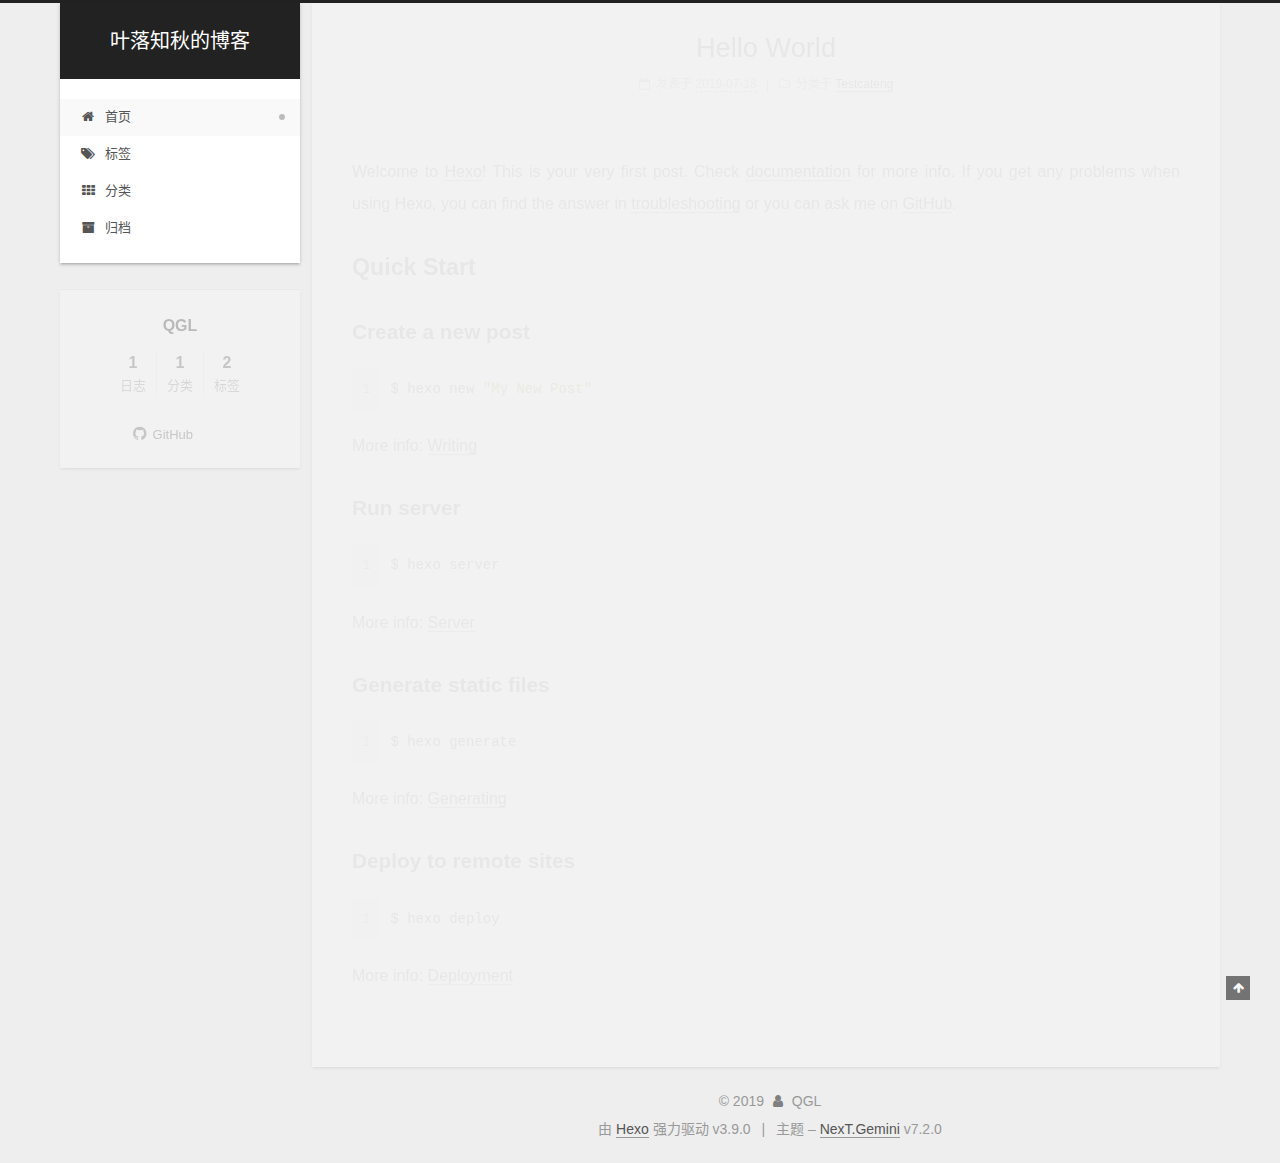
<file: index.html>
<!DOCTYPE html>












  


<html class="theme-next gemini use-motion" lang="zh-CN">
<head><meta name="generator" content="Hexo 3.9.0">
  <meta charset="UTF-8">
<meta http-equiv="X-UA-Compatible" content="IE=edge">
<meta name="viewport" content="width=device-width, initial-scale=1, maximum-scale=2">
<meta name="theme-color" content="#222">






















<link rel="stylesheet" href="/lib/font-awesome/css/font-awesome.min.css?v=4.7.0">

<link rel="stylesheet" href="/css/main.css?v=7.2.0">


  <link rel="apple-touch-icon" sizes="180x180" href="/images/apple-touch-icon-next.png?v=7.2.0">


  <link rel="icon" type="image/png" sizes="32x32" href="/images/favicon-32x32-next.png?v=7.2.0">


  <link rel="icon" type="image/png" sizes="16x16" href="/images/favicon-16x16-next.png?v=7.2.0">


  <link rel="mask-icon" href="/images/logo.svg?v=7.2.0" color="#222">







<script id="hexo.configurations">
  var NexT = window.NexT || {};
  var CONFIG = {
    root: '/',
    scheme: 'Gemini',
    version: '7.2.0',
    sidebar: {"position":"left","display":"post","offset":12,"onmobile":false},
    back2top: {"enable":true,"sidebar":false,"scrollpercent":false},
    copycode: {"enable":false,"show_result":false,"style":null},
    fancybox: false,
    fastclick: false,
    lazyload: false,
    tabs: true,
    motion: {"enable":true,"async":false,"transition":{"post_block":"fadeIn","post_header":"slideDownIn","post_body":"slideDownIn","coll_header":"slideLeftIn","sidebar":"slideUpIn"}},
    algolia: {
      applicationID: '',
      apiKey: '',
      indexName: '',
      hits: {"per_page":10},
      labels: {"input_placeholder":"Search for Posts","hits_empty":"We didn't find any results for the search: ${query}","hits_stats":"${hits} results found in ${time} ms"}
    },
    translation: {
      copy_button: '复制',
      copy_success: '复制成功',
      copy_failure: '复制失败'
    }
  };
</script>

  <meta property="og:type" content="website">
<meta property="og:title" content="叶落知秋的博客">
<meta property="og:url" content="https://kong1414.github.io/index.html">
<meta property="og:site_name" content="叶落知秋的博客">
<meta property="og:locale" content="zh-CN">
<meta name="twitter:card" content="summary">
<meta name="twitter:title" content="叶落知秋的博客">





  
  
  <link rel="canonical" href="https://kong1414.github.io/">



<script id="page.configurations">
  CONFIG.page = {
    sidebar: "",
  };
</script>

  
  <title>叶落知秋的博客</title>
  












  <noscript>
  <style>
  .use-motion .motion-element,
  .use-motion .brand,
  .use-motion .menu-item,
  .sidebar-inner,
  .use-motion .post-block,
  .use-motion .pagination,
  .use-motion .comments,
  .use-motion .post-header,
  .use-motion .post-body,
  .use-motion .collection-title { opacity: initial; }

  .use-motion .logo,
  .use-motion .site-title,
  .use-motion .site-subtitle {
    opacity: initial;
    top: initial;
  }

  .use-motion .logo-line-before i { left: initial; }
  .use-motion .logo-line-after i { right: initial; }
  </style>
</noscript>

</head>

<body itemscope itemtype="http://schema.org/WebPage" lang="zh-CN">

  
  
    
  

  <div class="container sidebar-position-left 
  page-home">
    <div class="headband"></div>

    <header id="header" class="header" itemscope itemtype="http://schema.org/WPHeader">
      <div class="header-inner"><div class="site-brand-wrapper">
  <div class="site-meta">
    

    <div class="custom-logo-site-title">
      <a href="/" class="brand" rel="start">
        <span class="logo-line-before"><i></i></span>
        <span class="site-title">叶落知秋的博客</span>
        <span class="logo-line-after"><i></i></span>
      </a>
    </div>
    
    
  </div>

  <div class="site-nav-toggle">
    <button aria-label="切换导航栏">
      <span class="btn-bar"></span>
      <span class="btn-bar"></span>
      <span class="btn-bar"></span>
    </button>
  </div>
</div>



<nav class="site-nav">
  
    <ul id="menu" class="menu">
      
        
        
        
          
          <li class="menu-item menu-item-home menu-item-active">

    
    
      
    

    

    <a href="/" rel="section"><i class="menu-item-icon fa fa-fw fa-home"></i> <br>首页</a>

  </li>
        
        
        
          
          <li class="menu-item menu-item-tags">

    
    
      
    

    

    <a href="/tags/" rel="section"><i class="menu-item-icon fa fa-fw fa-tags"></i> <br>标签</a>

  </li>
        
        
        
          
          <li class="menu-item menu-item-categories">

    
    
      
    

    

    <a href="/categories/" rel="section"><i class="menu-item-icon fa fa-fw fa-th"></i> <br>分类</a>

  </li>
        
        
        
          
          <li class="menu-item menu-item-archives">

    
    
      
    

    

    <a href="/archives/" rel="section"><i class="menu-item-icon fa fa-fw fa-archive"></i> <br>归档</a>

  </li>

      
      
    </ul>
  

  

  
</nav>



</div>
    </header>

    


    <main id="main" class="main">
      <div class="main-inner">
        <div class="content-wrap">
          
            

          
          <div id="content" class="content">
            
  <section id="posts" class="posts-expand">
    
      

  

  
  
  

  

  <article class="post post-type-normal" itemscope itemtype="http://schema.org/Article">
  
  
  
  <div class="post-block">
    <link itemprop="mainEntityOfPage" href="https://kong1414.github.io/2019/07/18/hello-world/">

    <span hidden itemprop="author" itemscope itemtype="http://schema.org/Person">
      <meta itemprop="name" content="QGL">
      <meta itemprop="description" content>
      <meta itemprop="image" content="/images/avatar.gif">
    </span>

    <span hidden itemprop="publisher" itemscope itemtype="http://schema.org/Organization">
      <meta itemprop="name" content="叶落知秋的博客">
    </span>

    
      <header class="post-header">

        
        
          <h1 class="post-title" itemprop="name headline">
                
                
                <a href="/2019/07/18/hello-world/" class="post-title-link" itemprop="url">Hello World</a>
              
            
          </h1>
        

        <div class="post-meta">

          
          
          

          
            <span class="post-meta-item">
              <span class="post-meta-item-icon">
                <i class="fa fa-calendar-o"></i>
              </span>
              
                <span class="post-meta-item-text">发表于</span>
              

              
                
              

              <time title="创建时间：2019-07-18 10:01:24 / 修改时间：10:57:40" itemprop="dateCreated datePublished" datetime="2019-07-18T10:01:24+08:00">2019-07-18</time>
            </span>
          

          
            

            
          

          
            <span class="post-meta-item">
              <span class="post-meta-item-icon">
                <i class="fa fa-folder-o"></i>
              </span>
              
                <span class="post-meta-item-text">分类于</span>
              
              
                <span itemprop="about" itemscope itemtype="http://schema.org/Thing"><a href="/categories/Testcateng/" itemprop="url" rel="index"><span itemprop="name">Testcateng</span></a></span>

                
                
              
            </span>
          

          
            
            
          

          
          

          

          

          <br>
          

          

          

        </div>
      </header>
    

    
    
    
    <div class="post-body" itemprop="articleBody">

      
      

      
        
          
            <p>Welcome to <a href="https://hexo.io/" target="_blank" rel="noopener">Hexo</a>! This is your very first post. Check <a href="https://hexo.io/docs/" target="_blank" rel="noopener">documentation</a> for more info. If you get any problems when using Hexo, you can find the answer in <a href="https://hexo.io/docs/troubleshooting.html" target="_blank" rel="noopener">troubleshooting</a> or you can ask me on <a href="https://github.com/hexojs/hexo/issues" target="_blank" rel="noopener">GitHub</a>.</p>
<h2 id="Quick-Start"><a href="#Quick-Start" class="headerlink" title="Quick Start"></a>Quick Start</h2><h3 id="Create-a-new-post"><a href="#Create-a-new-post" class="headerlink" title="Create a new post"></a>Create a new post</h3><figure class="highlight bash"><table><tr><td class="gutter"><pre><span class="line">1</span><br></pre></td><td class="code"><pre><span class="line">$ hexo new <span class="string">"My New Post"</span></span><br></pre></td></tr></table></figure>

<p>More info: <a href="https://hexo.io/docs/writing.html" target="_blank" rel="noopener">Writing</a></p>
<h3 id="Run-server"><a href="#Run-server" class="headerlink" title="Run server"></a>Run server</h3><figure class="highlight bash"><table><tr><td class="gutter"><pre><span class="line">1</span><br></pre></td><td class="code"><pre><span class="line">$ hexo server</span><br></pre></td></tr></table></figure>

<p>More info: <a href="https://hexo.io/docs/server.html" target="_blank" rel="noopener">Server</a></p>
<h3 id="Generate-static-files"><a href="#Generate-static-files" class="headerlink" title="Generate static files"></a>Generate static files</h3><figure class="highlight bash"><table><tr><td class="gutter"><pre><span class="line">1</span><br></pre></td><td class="code"><pre><span class="line">$ hexo generate</span><br></pre></td></tr></table></figure>

<p>More info: <a href="https://hexo.io/docs/generating.html" target="_blank" rel="noopener">Generating</a></p>
<h3 id="Deploy-to-remote-sites"><a href="#Deploy-to-remote-sites" class="headerlink" title="Deploy to remote sites"></a>Deploy to remote sites</h3><figure class="highlight bash"><table><tr><td class="gutter"><pre><span class="line">1</span><br></pre></td><td class="code"><pre><span class="line">$ hexo deploy</span><br></pre></td></tr></table></figure>

<p>More info: <a href="https://hexo.io/docs/deployment.html" target="_blank" rel="noopener">Deployment</a></p>

          
        
      
    </div>

    

    

    
    
    

    

    
      
    
    

    

    <footer class="post-footer">
      

      

      

      
      
        <div class="post-eof"></div>
      
    </footer>
  </div>
  
  
  
  </article>


    
  </section>

  


          </div>
          

        </div>
        
          
  
  <div class="sidebar-toggle">
    <div class="sidebar-toggle-line-wrap">
      <span class="sidebar-toggle-line sidebar-toggle-line-first"></span>
      <span class="sidebar-toggle-line sidebar-toggle-line-middle"></span>
      <span class="sidebar-toggle-line sidebar-toggle-line-last"></span>
    </div>
  </div>

  <aside id="sidebar" class="sidebar">
    <div class="sidebar-inner">

      

      

      <div class="site-overview-wrap sidebar-panel sidebar-panel-active">
        <div class="site-overview">

          <div class="site-author motion-element" itemprop="author" itemscope itemtype="http://schema.org/Person">
  
  <p class="site-author-name" itemprop="name">QGL</p>
  <div class="site-description motion-element" itemprop="description"></div>
</div>


  <nav class="site-state motion-element">
    
      <div class="site-state-item site-state-posts">
        
          <a href="/archives/">
        
          <span class="site-state-item-count">1</span>
          <span class="site-state-item-name">日志</span>
        </a>
      </div>
    

    
      
      
      <div class="site-state-item site-state-categories">
        
        
        
          
        
        <span class="site-state-item-count">1</span>
        <span class="site-state-item-name">分类</span>
        
      </div>
    

    
      
      
      <div class="site-state-item site-state-tags">
        
        
        
          
        
          
        
        <span class="site-state-item-count">2</span>
        <span class="site-state-item-name">标签</span>
        
      </div>
    
  </nav>







  <div class="links-of-author motion-element">
    
      <span class="links-of-author-item">
      
      
        
      
      
        
      
        <a href="https://github.com/kong1414" title="GitHub &rarr; https://github.com/kong1414" rel="noopener" target="_blank"><i class="fa fa-fw fa-github"></i>GitHub</a>
      </span>
    
  </div>







          
          
        </div>
      </div>

      

      

    </div>
  </aside>
  <div id="sidebar-dimmer"></div>


        
      </div>
    </main>

    <footer id="footer" class="footer">
      <div class="footer-inner">
        <div class="copyright">&copy; <span itemprop="copyrightYear">2019</span>
  <span class="with-love" id="animate">
    <i class="fa fa-user"></i>
  </span>
  <span class="author" itemprop="copyrightHolder">QGL</span>

  

  
</div>


  <div class="powered-by">由 <a href="https://hexo.io" class="theme-link" rel="noopener" target="_blank">Hexo</a> 强力驱动 v3.9.0</div>



  <span class="post-meta-divider">|</span>



  <div class="theme-info">主题 – <a href="https://theme-next.org" class="theme-link" rel="noopener" target="_blank">NexT.Gemini</a> v7.2.0</div>




        








        
      </div>
    </footer>

    
      <div class="back-to-top">
        <i class="fa fa-arrow-up"></i>
        
      </div>
    

    

    
  </div>

  

<script>
  if (Object.prototype.toString.call(window.Promise) !== '[object Function]') {
    window.Promise = null;
  }
</script>










  
  













  
  <script src="/lib/jquery/index.js?v=3.4.1"></script>

  
  <script src="/lib/velocity/velocity.min.js?v=1.2.1"></script>

  
  <script src="/lib/velocity/velocity.ui.min.js?v=1.2.1"></script>




  <script src="/js/utils.js?v=7.2.0"></script>

  <script src="/js/motion.js?v=7.2.0"></script>



  
  


  <script src="/js/affix.js?v=7.2.0"></script>

  <script src="/js/schemes/pisces.js?v=7.2.0"></script>




  

  <script src="/js/next-boot.js?v=7.2.0"></script>

  

  

  

  

  



  




  

  

  

  

  

  

  

  

  

  

  

  

  


  

</body>
</html>
</file>
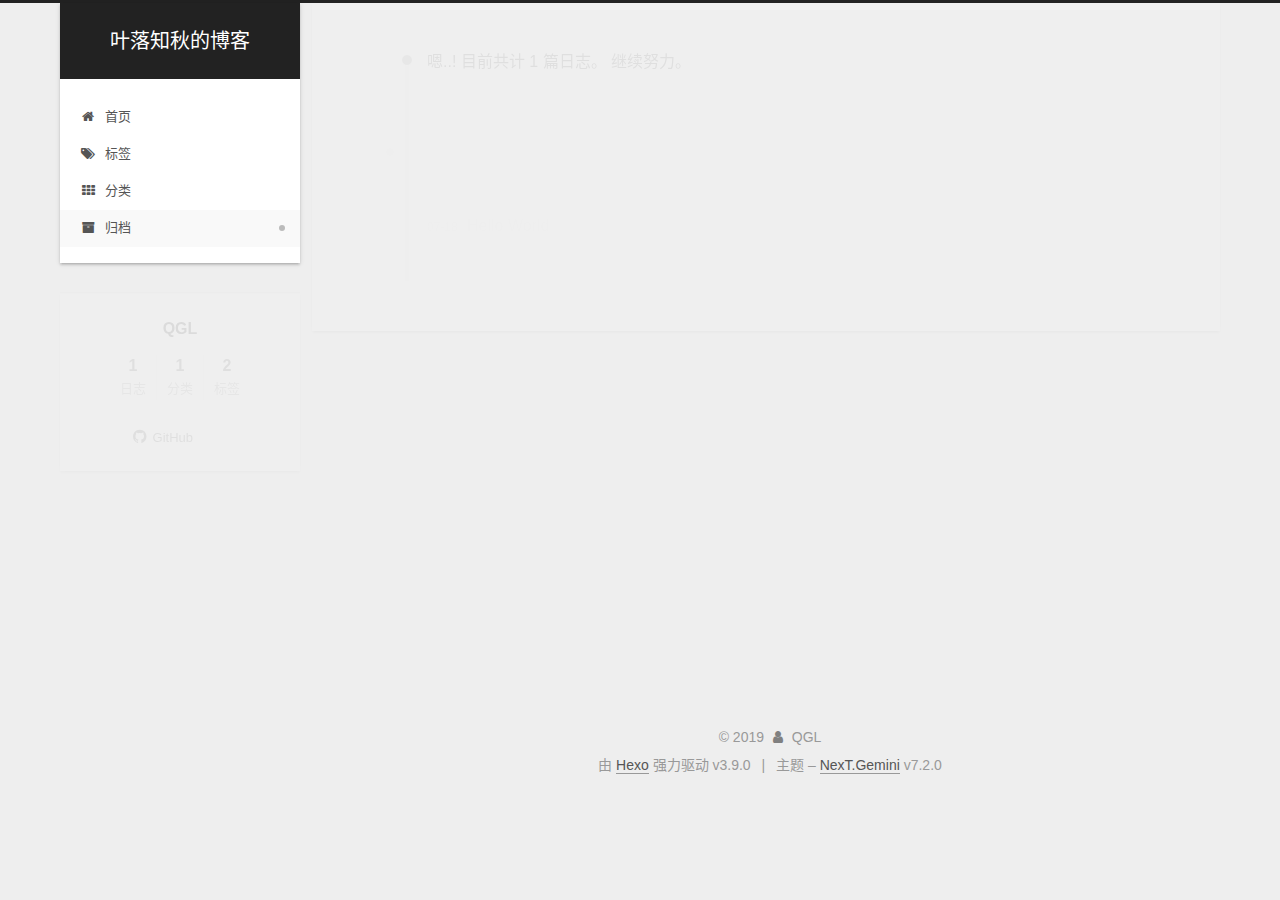
<file: archives/index.html>
<!DOCTYPE html>












  


<html class="theme-next gemini use-motion" lang="zh-CN">
<head><meta name="generator" content="Hexo 3.9.0">
  <meta charset="UTF-8">
<meta http-equiv="X-UA-Compatible" content="IE=edge">
<meta name="viewport" content="width=device-width, initial-scale=1, maximum-scale=2">
<meta name="theme-color" content="#222">






















<link rel="stylesheet" href="/lib/font-awesome/css/font-awesome.min.css?v=4.7.0">

<link rel="stylesheet" href="/css/main.css?v=7.2.0">


  <link rel="apple-touch-icon" sizes="180x180" href="/images/apple-touch-icon-next.png?v=7.2.0">


  <link rel="icon" type="image/png" sizes="32x32" href="/images/favicon-32x32-next.png?v=7.2.0">


  <link rel="icon" type="image/png" sizes="16x16" href="/images/favicon-16x16-next.png?v=7.2.0">


  <link rel="mask-icon" href="/images/logo.svg?v=7.2.0" color="#222">







<script id="hexo.configurations">
  var NexT = window.NexT || {};
  var CONFIG = {
    root: '/',
    scheme: 'Gemini',
    version: '7.2.0',
    sidebar: {"position":"left","display":"post","offset":12,"onmobile":false},
    back2top: {"enable":true,"sidebar":false,"scrollpercent":false},
    copycode: {"enable":false,"show_result":false,"style":null},
    fancybox: false,
    fastclick: false,
    lazyload: false,
    tabs: true,
    motion: {"enable":true,"async":false,"transition":{"post_block":"fadeIn","post_header":"slideDownIn","post_body":"slideDownIn","coll_header":"slideLeftIn","sidebar":"slideUpIn"}},
    algolia: {
      applicationID: '',
      apiKey: '',
      indexName: '',
      hits: {"per_page":10},
      labels: {"input_placeholder":"Search for Posts","hits_empty":"We didn't find any results for the search: ${query}","hits_stats":"${hits} results found in ${time} ms"}
    },
    translation: {
      copy_button: '复制',
      copy_success: '复制成功',
      copy_failure: '复制失败'
    }
  };
</script>

  <meta property="og:type" content="website">
<meta property="og:title" content="叶落知秋的博客">
<meta property="og:url" content="https://kong1414.github.io/archives/index.html">
<meta property="og:site_name" content="叶落知秋的博客">
<meta property="og:locale" content="zh-CN">
<meta name="twitter:card" content="summary">
<meta name="twitter:title" content="叶落知秋的博客">





  
  
  <link rel="canonical" href="https://kong1414.github.io/archives/">



<script id="page.configurations">
  CONFIG.page = {
    sidebar: "",
  };
</script>

  
  <title>归档 | 叶落知秋的博客</title>
  












  <noscript>
  <style>
  .use-motion .motion-element,
  .use-motion .brand,
  .use-motion .menu-item,
  .sidebar-inner,
  .use-motion .post-block,
  .use-motion .pagination,
  .use-motion .comments,
  .use-motion .post-header,
  .use-motion .post-body,
  .use-motion .collection-title { opacity: initial; }

  .use-motion .logo,
  .use-motion .site-title,
  .use-motion .site-subtitle {
    opacity: initial;
    top: initial;
  }

  .use-motion .logo-line-before i { left: initial; }
  .use-motion .logo-line-after i { right: initial; }
  </style>
</noscript>

</head>

<body itemscope itemtype="http://schema.org/WebPage" lang="zh-CN">

  
  
    
  

  <div class="container sidebar-position-left page-archive">
    <div class="headband"></div>

    <header id="header" class="header" itemscope itemtype="http://schema.org/WPHeader">
      <div class="header-inner"><div class="site-brand-wrapper">
  <div class="site-meta">
    

    <div class="custom-logo-site-title">
      <a href="/" class="brand" rel="start">
        <span class="logo-line-before"><i></i></span>
        <span class="site-title">叶落知秋的博客</span>
        <span class="logo-line-after"><i></i></span>
      </a>
    </div>
    
    
  </div>

  <div class="site-nav-toggle">
    <button aria-label="切换导航栏">
      <span class="btn-bar"></span>
      <span class="btn-bar"></span>
      <span class="btn-bar"></span>
    </button>
  </div>
</div>



<nav class="site-nav">
  
    <ul id="menu" class="menu">
      
        
        
        
          
          <li class="menu-item menu-item-home">

    
    
      
    

    

    <a href="/" rel="section"><i class="menu-item-icon fa fa-fw fa-home"></i> <br>首页</a>

  </li>
        
        
        
          
          <li class="menu-item menu-item-tags">

    
    
      
    

    

    <a href="/tags/" rel="section"><i class="menu-item-icon fa fa-fw fa-tags"></i> <br>标签</a>

  </li>
        
        
        
          
          <li class="menu-item menu-item-categories">

    
    
      
    

    

    <a href="/categories/" rel="section"><i class="menu-item-icon fa fa-fw fa-th"></i> <br>分类</a>

  </li>
        
        
        
          
          <li class="menu-item menu-item-archives menu-item-active">

    
    
      
    

    

    <a href="/archives/" rel="section"><i class="menu-item-icon fa fa-fw fa-archive"></i> <br>归档</a>

  </li>

      
      
    </ul>
  

  

  
</nav>



</div>
    </header>

    


    <main id="main" class="main">
      <div class="main-inner">
        <div class="content-wrap">
          
            

    
    
      
      
    
      
      
    
      
      
    
      
      
    
    

  


          
          <div id="content" class="content">
            

  
  
  
  <div class="post-block archive">
    <div id="posts" class="posts-collapse">
      <span class="archive-move-on"></span>

      
      <span class="archive-page-counter">
        
        
        
          
        
        嗯..! 目前共计 1 篇日志。 继续努力。
      </span>
      

      

        
        
        

        
          
          <div class="collection-title">
            <h1 class="archive-year" id="archive-year-2019">2019</h1>
          </div>
        
        

        

  <article class="post post-type-normal" itemscope itemtype="http://schema.org/Article">
    <header class="post-header">

      <h2 class="post-title">
        
          <a class="post-title-link" href="/2019/07/18/hello-world/" itemprop="url">
            
              <span itemprop="name">Hello World</span>
            
          </a>
        
      </h2>

      <div class="post-meta">
        <time class="post-time" itemprop="dateCreated" datetime="2019-07-18T10:01:24+08:00" content="2019-07-18">
          07-18
        </time>
      </div>

    </header>
  </article>



      

    </div>
  </div>
  
  
  

  



          </div>
          

        </div>
        
          
  
  <div class="sidebar-toggle">
    <div class="sidebar-toggle-line-wrap">
      <span class="sidebar-toggle-line sidebar-toggle-line-first"></span>
      <span class="sidebar-toggle-line sidebar-toggle-line-middle"></span>
      <span class="sidebar-toggle-line sidebar-toggle-line-last"></span>
    </div>
  </div>

  <aside id="sidebar" class="sidebar">
    <div class="sidebar-inner">

      

      

      <div class="site-overview-wrap sidebar-panel sidebar-panel-active">
        <div class="site-overview">

          <div class="site-author motion-element" itemprop="author" itemscope itemtype="http://schema.org/Person">
  
  <p class="site-author-name" itemprop="name">QGL</p>
  <div class="site-description motion-element" itemprop="description"></div>
</div>


  <nav class="site-state motion-element">
    
      <div class="site-state-item site-state-posts">
        
          <a href="/archives/">
        
          <span class="site-state-item-count">1</span>
          <span class="site-state-item-name">日志</span>
        </a>
      </div>
    

    
      
      
      <div class="site-state-item site-state-categories">
        
        
        
          
        
        <span class="site-state-item-count">1</span>
        <span class="site-state-item-name">分类</span>
        
      </div>
    

    
      
      
      <div class="site-state-item site-state-tags">
        
        
        
          
        
          
        
        <span class="site-state-item-count">2</span>
        <span class="site-state-item-name">标签</span>
        
      </div>
    
  </nav>







  <div class="links-of-author motion-element">
    
      <span class="links-of-author-item">
      
      
        
      
      
        
      
        <a href="https://github.com/kong1414" title="GitHub &rarr; https://github.com/kong1414" rel="noopener" target="_blank"><i class="fa fa-fw fa-github"></i>GitHub</a>
      </span>
    
  </div>







          
          
        </div>
      </div>

      

      

    </div>
  </aside>
  <div id="sidebar-dimmer"></div>


        
      </div>
    </main>

    <footer id="footer" class="footer">
      <div class="footer-inner">
        <div class="copyright">&copy; <span itemprop="copyrightYear">2019</span>
  <span class="with-love" id="animate">
    <i class="fa fa-user"></i>
  </span>
  <span class="author" itemprop="copyrightHolder">QGL</span>

  

  
</div>


  <div class="powered-by">由 <a href="https://hexo.io" class="theme-link" rel="noopener" target="_blank">Hexo</a> 强力驱动 v3.9.0</div>



  <span class="post-meta-divider">|</span>



  <div class="theme-info">主题 – <a href="https://theme-next.org" class="theme-link" rel="noopener" target="_blank">NexT.Gemini</a> v7.2.0</div>




        








        
      </div>
    </footer>

    
      <div class="back-to-top">
        <i class="fa fa-arrow-up"></i>
        
      </div>
    

    

    
  </div>

  

<script>
  if (Object.prototype.toString.call(window.Promise) !== '[object Function]') {
    window.Promise = null;
  }
</script>










  
  













  
  <script src="/lib/jquery/index.js?v=3.4.1"></script>

  
  <script src="/lib/velocity/velocity.min.js?v=1.2.1"></script>

  
  <script src="/lib/velocity/velocity.ui.min.js?v=1.2.1"></script>




  <script src="/js/utils.js?v=7.2.0"></script>

  <script src="/js/motion.js?v=7.2.0"></script>



  
  


  <script src="/js/affix.js?v=7.2.0"></script>

  <script src="/js/schemes/pisces.js?v=7.2.0"></script>




  

  <script src="/js/next-boot.js?v=7.2.0"></script>

  

  

  

  

  



  




  

  

  

  

  

  

  

  

  

  

  

  

  


  

</body>
</html>
</file>
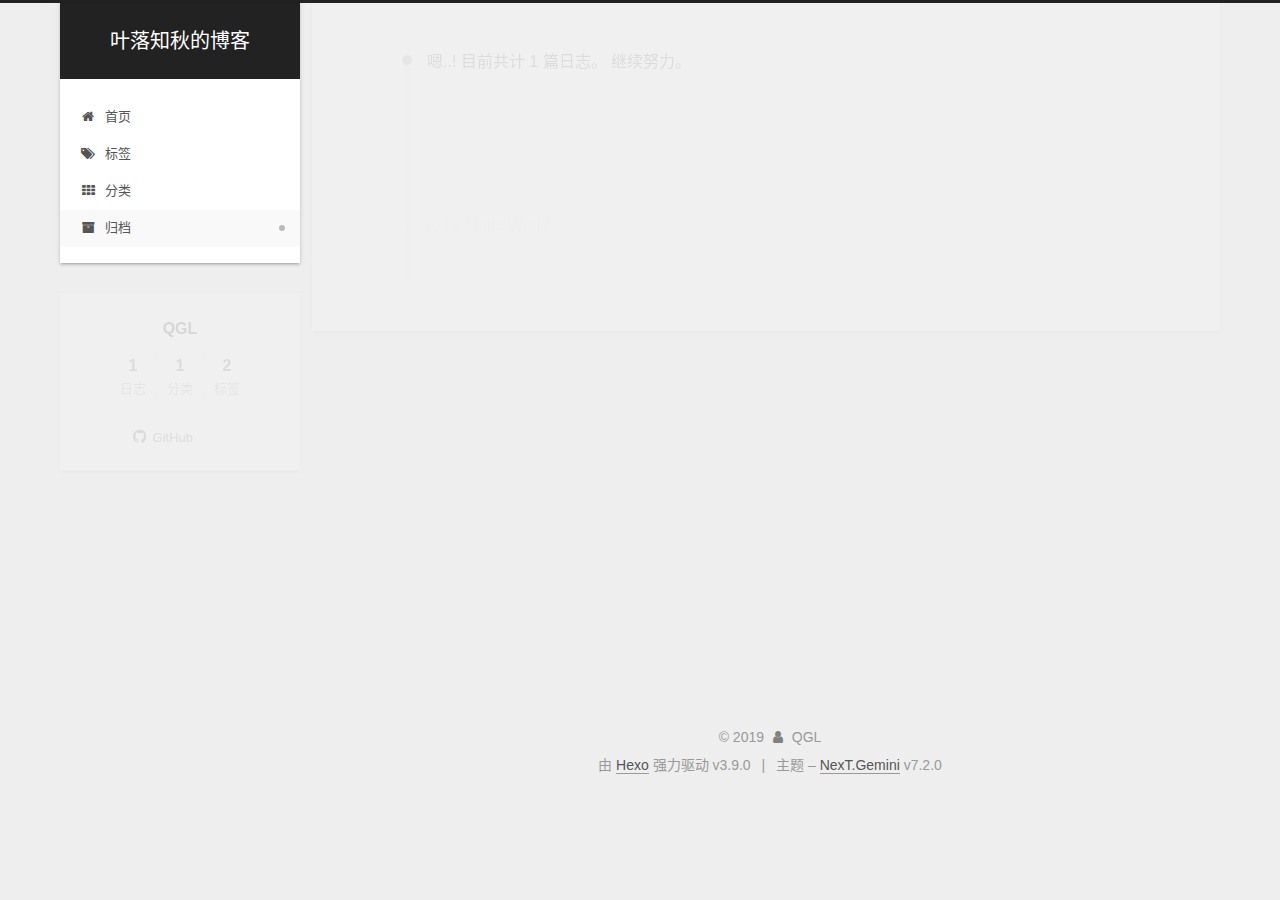
<file: archives/2019/index.html>
<!DOCTYPE html>












  


<html class="theme-next gemini use-motion" lang="zh-CN">
<head><meta name="generator" content="Hexo 3.9.0">
  <meta charset="UTF-8">
<meta http-equiv="X-UA-Compatible" content="IE=edge">
<meta name="viewport" content="width=device-width, initial-scale=1, maximum-scale=2">
<meta name="theme-color" content="#222">






















<link rel="stylesheet" href="/lib/font-awesome/css/font-awesome.min.css?v=4.7.0">

<link rel="stylesheet" href="/css/main.css?v=7.2.0">


  <link rel="apple-touch-icon" sizes="180x180" href="/images/apple-touch-icon-next.png?v=7.2.0">


  <link rel="icon" type="image/png" sizes="32x32" href="/images/favicon-32x32-next.png?v=7.2.0">


  <link rel="icon" type="image/png" sizes="16x16" href="/images/favicon-16x16-next.png?v=7.2.0">


  <link rel="mask-icon" href="/images/logo.svg?v=7.2.0" color="#222">







<script id="hexo.configurations">
  var NexT = window.NexT || {};
  var CONFIG = {
    root: '/',
    scheme: 'Gemini',
    version: '7.2.0',
    sidebar: {"position":"left","display":"post","offset":12,"onmobile":false},
    back2top: {"enable":true,"sidebar":false,"scrollpercent":false},
    copycode: {"enable":false,"show_result":false,"style":null},
    fancybox: false,
    fastclick: false,
    lazyload: false,
    tabs: true,
    motion: {"enable":true,"async":false,"transition":{"post_block":"fadeIn","post_header":"slideDownIn","post_body":"slideDownIn","coll_header":"slideLeftIn","sidebar":"slideUpIn"}},
    algolia: {
      applicationID: '',
      apiKey: '',
      indexName: '',
      hits: {"per_page":10},
      labels: {"input_placeholder":"Search for Posts","hits_empty":"We didn't find any results for the search: ${query}","hits_stats":"${hits} results found in ${time} ms"}
    },
    translation: {
      copy_button: '复制',
      copy_success: '复制成功',
      copy_failure: '复制失败'
    }
  };
</script>

  <meta property="og:type" content="website">
<meta property="og:title" content="叶落知秋的博客">
<meta property="og:url" content="https://kong1414.github.io/archives/2019/index.html">
<meta property="og:site_name" content="叶落知秋的博客">
<meta property="og:locale" content="zh-CN">
<meta name="twitter:card" content="summary">
<meta name="twitter:title" content="叶落知秋的博客">





  
  
  <link rel="canonical" href="https://kong1414.github.io/archives/2019/">



<script id="page.configurations">
  CONFIG.page = {
    sidebar: "",
  };
</script>

  
  <title>归档 | 叶落知秋的博客</title>
  












  <noscript>
  <style>
  .use-motion .motion-element,
  .use-motion .brand,
  .use-motion .menu-item,
  .sidebar-inner,
  .use-motion .post-block,
  .use-motion .pagination,
  .use-motion .comments,
  .use-motion .post-header,
  .use-motion .post-body,
  .use-motion .collection-title { opacity: initial; }

  .use-motion .logo,
  .use-motion .site-title,
  .use-motion .site-subtitle {
    opacity: initial;
    top: initial;
  }

  .use-motion .logo-line-before i { left: initial; }
  .use-motion .logo-line-after i { right: initial; }
  </style>
</noscript>

</head>

<body itemscope itemtype="http://schema.org/WebPage" lang="zh-CN">

  
  
    
  

  <div class="container sidebar-position-left page-archive">
    <div class="headband"></div>

    <header id="header" class="header" itemscope itemtype="http://schema.org/WPHeader">
      <div class="header-inner"><div class="site-brand-wrapper">
  <div class="site-meta">
    

    <div class="custom-logo-site-title">
      <a href="/" class="brand" rel="start">
        <span class="logo-line-before"><i></i></span>
        <span class="site-title">叶落知秋的博客</span>
        <span class="logo-line-after"><i></i></span>
      </a>
    </div>
    
    
  </div>

  <div class="site-nav-toggle">
    <button aria-label="切换导航栏">
      <span class="btn-bar"></span>
      <span class="btn-bar"></span>
      <span class="btn-bar"></span>
    </button>
  </div>
</div>



<nav class="site-nav">
  
    <ul id="menu" class="menu">
      
        
        
        
          
          <li class="menu-item menu-item-home">

    
    
      
    

    

    <a href="/" rel="section"><i class="menu-item-icon fa fa-fw fa-home"></i> <br>首页</a>

  </li>
        
        
        
          
          <li class="menu-item menu-item-tags">

    
    
      
    

    

    <a href="/tags/" rel="section"><i class="menu-item-icon fa fa-fw fa-tags"></i> <br>标签</a>

  </li>
        
        
        
          
          <li class="menu-item menu-item-categories">

    
    
      
    

    

    <a href="/categories/" rel="section"><i class="menu-item-icon fa fa-fw fa-th"></i> <br>分类</a>

  </li>
        
        
        
          
          <li class="menu-item menu-item-archives menu-item-active">

    
    
      
    

    

    <a href="/archives/" rel="section"><i class="menu-item-icon fa fa-fw fa-archive"></i> <br>归档</a>

  </li>

      
      
    </ul>
  

  

  
</nav>



</div>
    </header>

    


    <main id="main" class="main">
      <div class="main-inner">
        <div class="content-wrap">
          
            

    
    
      
      
    
      
      
    
      
      
    
      
      
    
    

  


          
          <div id="content" class="content">
            

  
  
  
  <div class="post-block archive">
    <div id="posts" class="posts-collapse">
      <span class="archive-move-on"></span>

      
      <span class="archive-page-counter">
        
        
        
          
        
        嗯..! 目前共计 1 篇日志。 继续努力。
      </span>
      

      

        
        
        

        
          
          <div class="collection-title">
            <h1 class="archive-year" id="archive-year-2019">2019</h1>
          </div>
        
        

        

  <article class="post post-type-normal" itemscope itemtype="http://schema.org/Article">
    <header class="post-header">

      <h2 class="post-title">
        
          <a class="post-title-link" href="/2019/07/18/hello-world/" itemprop="url">
            
              <span itemprop="name">Hello World</span>
            
          </a>
        
      </h2>

      <div class="post-meta">
        <time class="post-time" itemprop="dateCreated" datetime="2019-07-18T10:01:24+08:00" content="2019-07-18">
          07-18
        </time>
      </div>

    </header>
  </article>



      

    </div>
  </div>
  
  
  

  



          </div>
          

        </div>
        
          
  
  <div class="sidebar-toggle">
    <div class="sidebar-toggle-line-wrap">
      <span class="sidebar-toggle-line sidebar-toggle-line-first"></span>
      <span class="sidebar-toggle-line sidebar-toggle-line-middle"></span>
      <span class="sidebar-toggle-line sidebar-toggle-line-last"></span>
    </div>
  </div>

  <aside id="sidebar" class="sidebar">
    <div class="sidebar-inner">

      

      

      <div class="site-overview-wrap sidebar-panel sidebar-panel-active">
        <div class="site-overview">

          <div class="site-author motion-element" itemprop="author" itemscope itemtype="http://schema.org/Person">
  
  <p class="site-author-name" itemprop="name">QGL</p>
  <div class="site-description motion-element" itemprop="description"></div>
</div>


  <nav class="site-state motion-element">
    
      <div class="site-state-item site-state-posts">
        
          <a href="/archives/">
        
          <span class="site-state-item-count">1</span>
          <span class="site-state-item-name">日志</span>
        </a>
      </div>
    

    
      
      
      <div class="site-state-item site-state-categories">
        
        
        
          
        
        <span class="site-state-item-count">1</span>
        <span class="site-state-item-name">分类</span>
        
      </div>
    

    
      
      
      <div class="site-state-item site-state-tags">
        
        
        
          
        
          
        
        <span class="site-state-item-count">2</span>
        <span class="site-state-item-name">标签</span>
        
      </div>
    
  </nav>







  <div class="links-of-author motion-element">
    
      <span class="links-of-author-item">
      
      
        
      
      
        
      
        <a href="https://github.com/kong1414" title="GitHub &rarr; https://github.com/kong1414" rel="noopener" target="_blank"><i class="fa fa-fw fa-github"></i>GitHub</a>
      </span>
    
  </div>







          
          
        </div>
      </div>

      

      

    </div>
  </aside>
  <div id="sidebar-dimmer"></div>


        
      </div>
    </main>

    <footer id="footer" class="footer">
      <div class="footer-inner">
        <div class="copyright">&copy; <span itemprop="copyrightYear">2019</span>
  <span class="with-love" id="animate">
    <i class="fa fa-user"></i>
  </span>
  <span class="author" itemprop="copyrightHolder">QGL</span>

  

  
</div>


  <div class="powered-by">由 <a href="https://hexo.io" class="theme-link" rel="noopener" target="_blank">Hexo</a> 强力驱动 v3.9.0</div>



  <span class="post-meta-divider">|</span>



  <div class="theme-info">主题 – <a href="https://theme-next.org" class="theme-link" rel="noopener" target="_blank">NexT.Gemini</a> v7.2.0</div>




        








        
      </div>
    </footer>

    
      <div class="back-to-top">
        <i class="fa fa-arrow-up"></i>
        
      </div>
    

    

    
  </div>

  

<script>
  if (Object.prototype.toString.call(window.Promise) !== '[object Function]') {
    window.Promise = null;
  }
</script>










  
  













  
  <script src="/lib/jquery/index.js?v=3.4.1"></script>

  
  <script src="/lib/velocity/velocity.min.js?v=1.2.1"></script>

  
  <script src="/lib/velocity/velocity.ui.min.js?v=1.2.1"></script>




  <script src="/js/utils.js?v=7.2.0"></script>

  <script src="/js/motion.js?v=7.2.0"></script>



  
  


  <script src="/js/affix.js?v=7.2.0"></script>

  <script src="/js/schemes/pisces.js?v=7.2.0"></script>




  

  <script src="/js/next-boot.js?v=7.2.0"></script>

  

  

  

  

  



  




  

  

  

  

  

  

  

  

  

  

  

  

  


  

</body>
</html>
</file>
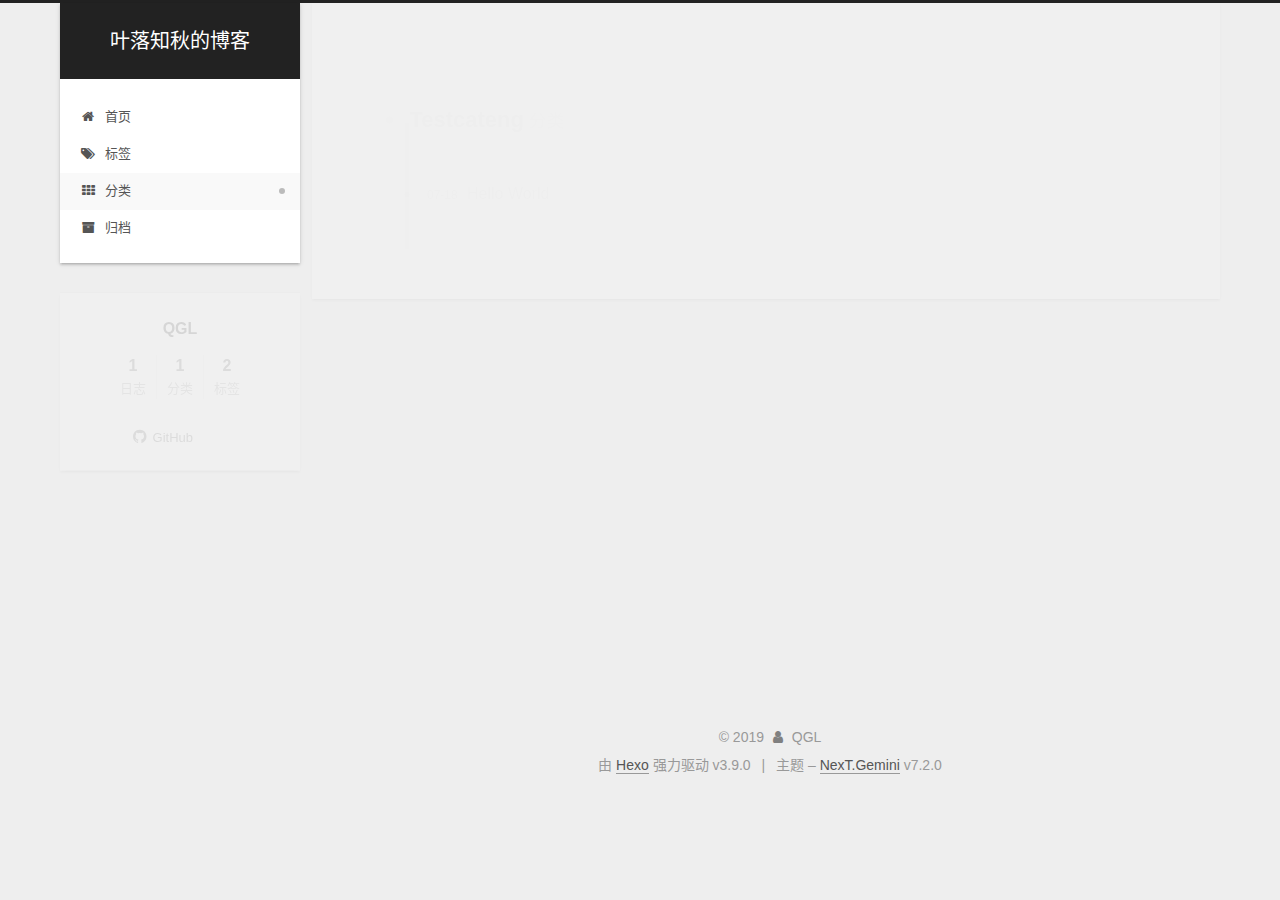
<file: categories/Testcateng/index.html>
<!DOCTYPE html>












  


<html class="theme-next gemini use-motion" lang="zh-CN">
<head><meta name="generator" content="Hexo 3.9.0">
  <meta charset="UTF-8">
<meta http-equiv="X-UA-Compatible" content="IE=edge">
<meta name="viewport" content="width=device-width, initial-scale=1, maximum-scale=2">
<meta name="theme-color" content="#222">






















<link rel="stylesheet" href="/lib/font-awesome/css/font-awesome.min.css?v=4.7.0">

<link rel="stylesheet" href="/css/main.css?v=7.2.0">


  <link rel="apple-touch-icon" sizes="180x180" href="/images/apple-touch-icon-next.png?v=7.2.0">


  <link rel="icon" type="image/png" sizes="32x32" href="/images/favicon-32x32-next.png?v=7.2.0">


  <link rel="icon" type="image/png" sizes="16x16" href="/images/favicon-16x16-next.png?v=7.2.0">


  <link rel="mask-icon" href="/images/logo.svg?v=7.2.0" color="#222">







<script id="hexo.configurations">
  var NexT = window.NexT || {};
  var CONFIG = {
    root: '/',
    scheme: 'Gemini',
    version: '7.2.0',
    sidebar: {"position":"left","display":"post","offset":12,"onmobile":false},
    back2top: {"enable":true,"sidebar":false,"scrollpercent":false},
    copycode: {"enable":false,"show_result":false,"style":null},
    fancybox: false,
    fastclick: false,
    lazyload: false,
    tabs: true,
    motion: {"enable":true,"async":false,"transition":{"post_block":"fadeIn","post_header":"slideDownIn","post_body":"slideDownIn","coll_header":"slideLeftIn","sidebar":"slideUpIn"}},
    algolia: {
      applicationID: '',
      apiKey: '',
      indexName: '',
      hits: {"per_page":10},
      labels: {"input_placeholder":"Search for Posts","hits_empty":"We didn't find any results for the search: ${query}","hits_stats":"${hits} results found in ${time} ms"}
    },
    translation: {
      copy_button: '复制',
      copy_success: '复制成功',
      copy_failure: '复制失败'
    }
  };
</script>

  <meta property="og:type" content="website">
<meta property="og:title" content="叶落知秋的博客">
<meta property="og:url" content="https://kong1414.github.io/categories/Testcateng/index.html">
<meta property="og:site_name" content="叶落知秋的博客">
<meta property="og:locale" content="zh-CN">
<meta name="twitter:card" content="summary">
<meta name="twitter:title" content="叶落知秋的博客">





  
  
  <link rel="canonical" href="https://kong1414.github.io/categories/Testcateng/">



<script id="page.configurations">
  CONFIG.page = {
    sidebar: "",
  };
</script>

  
  <title>分类: Testcateng | 叶落知秋的博客</title>
  












  <noscript>
  <style>
  .use-motion .motion-element,
  .use-motion .brand,
  .use-motion .menu-item,
  .sidebar-inner,
  .use-motion .post-block,
  .use-motion .pagination,
  .use-motion .comments,
  .use-motion .post-header,
  .use-motion .post-body,
  .use-motion .collection-title { opacity: initial; }

  .use-motion .logo,
  .use-motion .site-title,
  .use-motion .site-subtitle {
    opacity: initial;
    top: initial;
  }

  .use-motion .logo-line-before i { left: initial; }
  .use-motion .logo-line-after i { right: initial; }
  </style>
</noscript>

</head>

<body itemscope itemtype="http://schema.org/WebPage" lang="zh-CN">

  
  
    
  

  <div class="container sidebar-position-left ">
    <div class="headband"></div>

    <header id="header" class="header" itemscope itemtype="http://schema.org/WPHeader">
      <div class="header-inner"><div class="site-brand-wrapper">
  <div class="site-meta">
    

    <div class="custom-logo-site-title">
      <a href="/" class="brand" rel="start">
        <span class="logo-line-before"><i></i></span>
        <span class="site-title">叶落知秋的博客</span>
        <span class="logo-line-after"><i></i></span>
      </a>
    </div>
    
    
  </div>

  <div class="site-nav-toggle">
    <button aria-label="切换导航栏">
      <span class="btn-bar"></span>
      <span class="btn-bar"></span>
      <span class="btn-bar"></span>
    </button>
  </div>
</div>



<nav class="site-nav">
  
    <ul id="menu" class="menu">
      
        
        
        
          
          <li class="menu-item menu-item-home">

    
    
      
    

    

    <a href="/" rel="section"><i class="menu-item-icon fa fa-fw fa-home"></i> <br>首页</a>

  </li>
        
        
        
          
          <li class="menu-item menu-item-tags">

    
    
      
    

    

    <a href="/tags/" rel="section"><i class="menu-item-icon fa fa-fw fa-tags"></i> <br>标签</a>

  </li>
        
        
        
          
          <li class="menu-item menu-item-categories menu-item-active">

    
    
      
    

    

    <a href="/categories/" rel="section"><i class="menu-item-icon fa fa-fw fa-th"></i> <br>分类</a>

  </li>
        
        
        
          
          <li class="menu-item menu-item-archives">

    
    
      
    

    

    <a href="/archives/" rel="section"><i class="menu-item-icon fa fa-fw fa-archive"></i> <br>归档</a>

  </li>

      
      
    </ul>
  

  

  
</nav>



</div>
    </header>

    


    <main id="main" class="main">
      <div class="main-inner">
        <div class="content-wrap">
          
            

    
    
      
      
    
      
      
    
      
      
    
      
      
    
    

  


          
          <div id="content" class="content">
            

  
  
  
  <div class="post-block category">

    <div id="posts" class="posts-collapse">
      <div class="collection-title">
        <h1>Testcateng<small>分类</small>
        </h1>
      </div>

      
        

  <article class="post post-type-normal" itemscope itemtype="http://schema.org/Article">
    <header class="post-header">

      <h2 class="post-title">
        
          <a class="post-title-link" href="/2019/07/18/hello-world/" itemprop="url">
            
              <span itemprop="name">Hello World</span>
            
          </a>
        
      </h2>

      <div class="post-meta">
        <time class="post-time" itemprop="dateCreated" datetime="2019-07-18T10:01:24+08:00" content="2019-07-18">
          07-18
        </time>
      </div>

    </header>
  </article>


      
    </div>

  </div>
  
  
  

  



          </div>
          

        </div>
        
          
  
  <div class="sidebar-toggle">
    <div class="sidebar-toggle-line-wrap">
      <span class="sidebar-toggle-line sidebar-toggle-line-first"></span>
      <span class="sidebar-toggle-line sidebar-toggle-line-middle"></span>
      <span class="sidebar-toggle-line sidebar-toggle-line-last"></span>
    </div>
  </div>

  <aside id="sidebar" class="sidebar">
    <div class="sidebar-inner">

      

      

      <div class="site-overview-wrap sidebar-panel sidebar-panel-active">
        <div class="site-overview">

          <div class="site-author motion-element" itemprop="author" itemscope itemtype="http://schema.org/Person">
  
  <p class="site-author-name" itemprop="name">QGL</p>
  <div class="site-description motion-element" itemprop="description"></div>
</div>


  <nav class="site-state motion-element">
    
      <div class="site-state-item site-state-posts">
        
          <a href="/archives/">
        
          <span class="site-state-item-count">1</span>
          <span class="site-state-item-name">日志</span>
        </a>
      </div>
    

    
      
      
      <div class="site-state-item site-state-categories">
        
        
        
          
        
        <span class="site-state-item-count">1</span>
        <span class="site-state-item-name">分类</span>
        
      </div>
    

    
      
      
      <div class="site-state-item site-state-tags">
        
        
        
          
        
          
        
        <span class="site-state-item-count">2</span>
        <span class="site-state-item-name">标签</span>
        
      </div>
    
  </nav>







  <div class="links-of-author motion-element">
    
      <span class="links-of-author-item">
      
      
        
      
      
        
      
        <a href="https://github.com/kong1414" title="GitHub &rarr; https://github.com/kong1414" rel="noopener" target="_blank"><i class="fa fa-fw fa-github"></i>GitHub</a>
      </span>
    
  </div>







          
          
        </div>
      </div>

      

      

    </div>
  </aside>
  <div id="sidebar-dimmer"></div>


        
      </div>
    </main>

    <footer id="footer" class="footer">
      <div class="footer-inner">
        <div class="copyright">&copy; <span itemprop="copyrightYear">2019</span>
  <span class="with-love" id="animate">
    <i class="fa fa-user"></i>
  </span>
  <span class="author" itemprop="copyrightHolder">QGL</span>

  

  
</div>


  <div class="powered-by">由 <a href="https://hexo.io" class="theme-link" rel="noopener" target="_blank">Hexo</a> 强力驱动 v3.9.0</div>



  <span class="post-meta-divider">|</span>



  <div class="theme-info">主题 – <a href="https://theme-next.org" class="theme-link" rel="noopener" target="_blank">NexT.Gemini</a> v7.2.0</div>




        








        
      </div>
    </footer>

    
      <div class="back-to-top">
        <i class="fa fa-arrow-up"></i>
        
      </div>
    

    

    
  </div>

  

<script>
  if (Object.prototype.toString.call(window.Promise) !== '[object Function]') {
    window.Promise = null;
  }
</script>










  
  













  
  <script src="/lib/jquery/index.js?v=3.4.1"></script>

  
  <script src="/lib/velocity/velocity.min.js?v=1.2.1"></script>

  
  <script src="/lib/velocity/velocity.ui.min.js?v=1.2.1"></script>




  <script src="/js/utils.js?v=7.2.0"></script>

  <script src="/js/motion.js?v=7.2.0"></script>



  
  


  <script src="/js/affix.js?v=7.2.0"></script>

  <script src="/js/schemes/pisces.js?v=7.2.0"></script>




  

  <script src="/js/next-boot.js?v=7.2.0"></script>

  

  

  

  

  



  




  

  

  

  

  

  

  

  

  

  

  

  

  


  

</body>
</html>
</file>
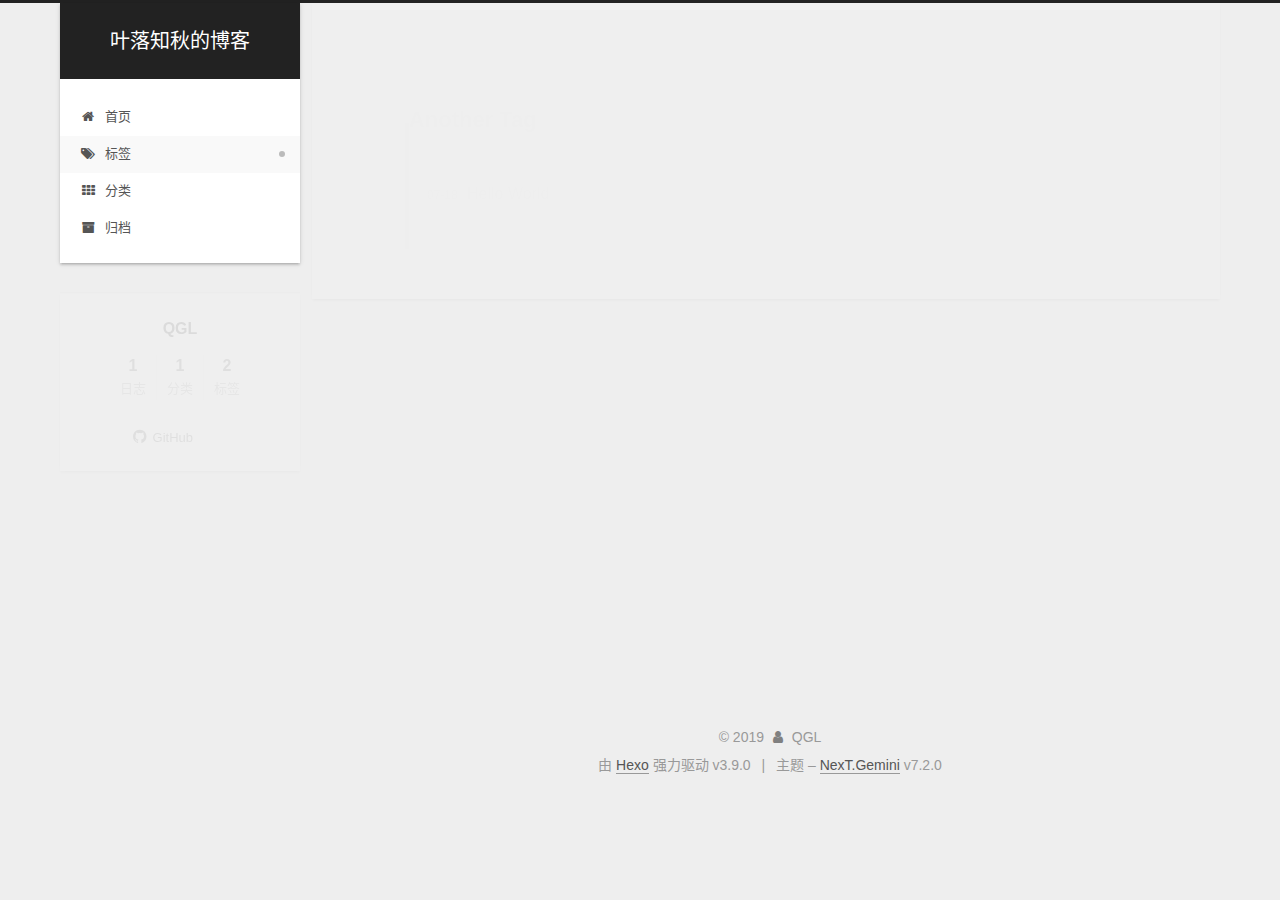
<file: tags/Another-Tag/index.html>
<!DOCTYPE html>












  


<html class="theme-next gemini use-motion" lang="zh-CN">
<head><meta name="generator" content="Hexo 3.9.0">
  <meta charset="UTF-8">
<meta http-equiv="X-UA-Compatible" content="IE=edge">
<meta name="viewport" content="width=device-width, initial-scale=1, maximum-scale=2">
<meta name="theme-color" content="#222">






















<link rel="stylesheet" href="/lib/font-awesome/css/font-awesome.min.css?v=4.7.0">

<link rel="stylesheet" href="/css/main.css?v=7.2.0">


  <link rel="apple-touch-icon" sizes="180x180" href="/images/apple-touch-icon-next.png?v=7.2.0">


  <link rel="icon" type="image/png" sizes="32x32" href="/images/favicon-32x32-next.png?v=7.2.0">


  <link rel="icon" type="image/png" sizes="16x16" href="/images/favicon-16x16-next.png?v=7.2.0">


  <link rel="mask-icon" href="/images/logo.svg?v=7.2.0" color="#222">







<script id="hexo.configurations">
  var NexT = window.NexT || {};
  var CONFIG = {
    root: '/',
    scheme: 'Gemini',
    version: '7.2.0',
    sidebar: {"position":"left","display":"post","offset":12,"onmobile":false},
    back2top: {"enable":true,"sidebar":false,"scrollpercent":false},
    copycode: {"enable":false,"show_result":false,"style":null},
    fancybox: false,
    fastclick: false,
    lazyload: false,
    tabs: true,
    motion: {"enable":true,"async":false,"transition":{"post_block":"fadeIn","post_header":"slideDownIn","post_body":"slideDownIn","coll_header":"slideLeftIn","sidebar":"slideUpIn"}},
    algolia: {
      applicationID: '',
      apiKey: '',
      indexName: '',
      hits: {"per_page":10},
      labels: {"input_placeholder":"Search for Posts","hits_empty":"We didn't find any results for the search: ${query}","hits_stats":"${hits} results found in ${time} ms"}
    },
    translation: {
      copy_button: '复制',
      copy_success: '复制成功',
      copy_failure: '复制失败'
    }
  };
</script>

  <meta property="og:type" content="website">
<meta property="og:title" content="叶落知秋的博客">
<meta property="og:url" content="https://kong1414.github.io/tags/Another-Tag/index.html">
<meta property="og:site_name" content="叶落知秋的博客">
<meta property="og:locale" content="zh-CN">
<meta name="twitter:card" content="summary">
<meta name="twitter:title" content="叶落知秋的博客">





  
  
  <link rel="canonical" href="https://kong1414.github.io/tags/Another-Tag/">



<script id="page.configurations">
  CONFIG.page = {
    sidebar: "",
  };
</script>

  
  <title>标签: Another Tag | 叶落知秋的博客</title>
  












  <noscript>
  <style>
  .use-motion .motion-element,
  .use-motion .brand,
  .use-motion .menu-item,
  .sidebar-inner,
  .use-motion .post-block,
  .use-motion .pagination,
  .use-motion .comments,
  .use-motion .post-header,
  .use-motion .post-body,
  .use-motion .collection-title { opacity: initial; }

  .use-motion .logo,
  .use-motion .site-title,
  .use-motion .site-subtitle {
    opacity: initial;
    top: initial;
  }

  .use-motion .logo-line-before i { left: initial; }
  .use-motion .logo-line-after i { right: initial; }
  </style>
</noscript>

</head>

<body itemscope itemtype="http://schema.org/WebPage" lang="zh-CN">

  
  
    
  

  <div class="container sidebar-position-left ">
    <div class="headband"></div>

    <header id="header" class="header" itemscope itemtype="http://schema.org/WPHeader">
      <div class="header-inner"><div class="site-brand-wrapper">
  <div class="site-meta">
    

    <div class="custom-logo-site-title">
      <a href="/" class="brand" rel="start">
        <span class="logo-line-before"><i></i></span>
        <span class="site-title">叶落知秋的博客</span>
        <span class="logo-line-after"><i></i></span>
      </a>
    </div>
    
    
  </div>

  <div class="site-nav-toggle">
    <button aria-label="切换导航栏">
      <span class="btn-bar"></span>
      <span class="btn-bar"></span>
      <span class="btn-bar"></span>
    </button>
  </div>
</div>



<nav class="site-nav">
  
    <ul id="menu" class="menu">
      
        
        
        
          
          <li class="menu-item menu-item-home">

    
    
      
    

    

    <a href="/" rel="section"><i class="menu-item-icon fa fa-fw fa-home"></i> <br>首页</a>

  </li>
        
        
        
          
          <li class="menu-item menu-item-tags menu-item-active">

    
    
      
    

    

    <a href="/tags/" rel="section"><i class="menu-item-icon fa fa-fw fa-tags"></i> <br>标签</a>

  </li>
        
        
        
          
          <li class="menu-item menu-item-categories">

    
    
      
    

    

    <a href="/categories/" rel="section"><i class="menu-item-icon fa fa-fw fa-th"></i> <br>分类</a>

  </li>
        
        
        
          
          <li class="menu-item menu-item-archives">

    
    
      
    

    

    <a href="/archives/" rel="section"><i class="menu-item-icon fa fa-fw fa-archive"></i> <br>归档</a>

  </li>

      
      
    </ul>
  

  

  
</nav>



</div>
    </header>

    


    <main id="main" class="main">
      <div class="main-inner">
        <div class="content-wrap">
          
            

    
    
      
      
    
      
      
    
      
      
    
      
      
    
    

  


          
          <div id="content" class="content">
            

  
  
  
  <div class="post-block tag">

    <div id="posts" class="posts-collapse">
      <div class="collection-title">
        <h1>Another Tag<small>标签</small>
        </h1>
      </div>

      
        

  <article class="post post-type-normal" itemscope itemtype="http://schema.org/Article">
    <header class="post-header">

      <h2 class="post-title">
        
          <a class="post-title-link" href="/2019/07/18/hello-world/" itemprop="url">
            
              <span itemprop="name">Hello World</span>
            
          </a>
        
      </h2>

      <div class="post-meta">
        <time class="post-time" itemprop="dateCreated" datetime="2019-07-18T10:01:24+08:00" content="2019-07-18">
          07-18
        </time>
      </div>

    </header>
  </article>


      
    </div>

  </div>
  
  
  

  



          </div>
          

        </div>
        
          
  
  <div class="sidebar-toggle">
    <div class="sidebar-toggle-line-wrap">
      <span class="sidebar-toggle-line sidebar-toggle-line-first"></span>
      <span class="sidebar-toggle-line sidebar-toggle-line-middle"></span>
      <span class="sidebar-toggle-line sidebar-toggle-line-last"></span>
    </div>
  </div>

  <aside id="sidebar" class="sidebar">
    <div class="sidebar-inner">

      

      

      <div class="site-overview-wrap sidebar-panel sidebar-panel-active">
        <div class="site-overview">

          <div class="site-author motion-element" itemprop="author" itemscope itemtype="http://schema.org/Person">
  
  <p class="site-author-name" itemprop="name">QGL</p>
  <div class="site-description motion-element" itemprop="description"></div>
</div>


  <nav class="site-state motion-element">
    
      <div class="site-state-item site-state-posts">
        
          <a href="/archives/">
        
          <span class="site-state-item-count">1</span>
          <span class="site-state-item-name">日志</span>
        </a>
      </div>
    

    
      
      
      <div class="site-state-item site-state-categories">
        
        
        
          
        
        <span class="site-state-item-count">1</span>
        <span class="site-state-item-name">分类</span>
        
      </div>
    

    
      
      
      <div class="site-state-item site-state-tags">
        
        
        
          
        
          
        
        <span class="site-state-item-count">2</span>
        <span class="site-state-item-name">标签</span>
        
      </div>
    
  </nav>







  <div class="links-of-author motion-element">
    
      <span class="links-of-author-item">
      
      
        
      
      
        
      
        <a href="https://github.com/kong1414" title="GitHub &rarr; https://github.com/kong1414" rel="noopener" target="_blank"><i class="fa fa-fw fa-github"></i>GitHub</a>
      </span>
    
  </div>







          
          
        </div>
      </div>

      

      

    </div>
  </aside>
  <div id="sidebar-dimmer"></div>


        
      </div>
    </main>

    <footer id="footer" class="footer">
      <div class="footer-inner">
        <div class="copyright">&copy; <span itemprop="copyrightYear">2019</span>
  <span class="with-love" id="animate">
    <i class="fa fa-user"></i>
  </span>
  <span class="author" itemprop="copyrightHolder">QGL</span>

  

  
</div>


  <div class="powered-by">由 <a href="https://hexo.io" class="theme-link" rel="noopener" target="_blank">Hexo</a> 强力驱动 v3.9.0</div>



  <span class="post-meta-divider">|</span>



  <div class="theme-info">主题 – <a href="https://theme-next.org" class="theme-link" rel="noopener" target="_blank">NexT.Gemini</a> v7.2.0</div>




        








        
      </div>
    </footer>

    
      <div class="back-to-top">
        <i class="fa fa-arrow-up"></i>
        
      </div>
    

    

    
  </div>

  

<script>
  if (Object.prototype.toString.call(window.Promise) !== '[object Function]') {
    window.Promise = null;
  }
</script>










  
  













  
  <script src="/lib/jquery/index.js?v=3.4.1"></script>

  
  <script src="/lib/velocity/velocity.min.js?v=1.2.1"></script>

  
  <script src="/lib/velocity/velocity.ui.min.js?v=1.2.1"></script>




  <script src="/js/utils.js?v=7.2.0"></script>

  <script src="/js/motion.js?v=7.2.0"></script>



  
  


  <script src="/js/affix.js?v=7.2.0"></script>

  <script src="/js/schemes/pisces.js?v=7.2.0"></script>




  

  <script src="/js/next-boot.js?v=7.2.0"></script>

  

  

  

  

  



  




  

  

  

  

  

  

  

  

  

  

  

  

  


  

</body>
</html>
</file>
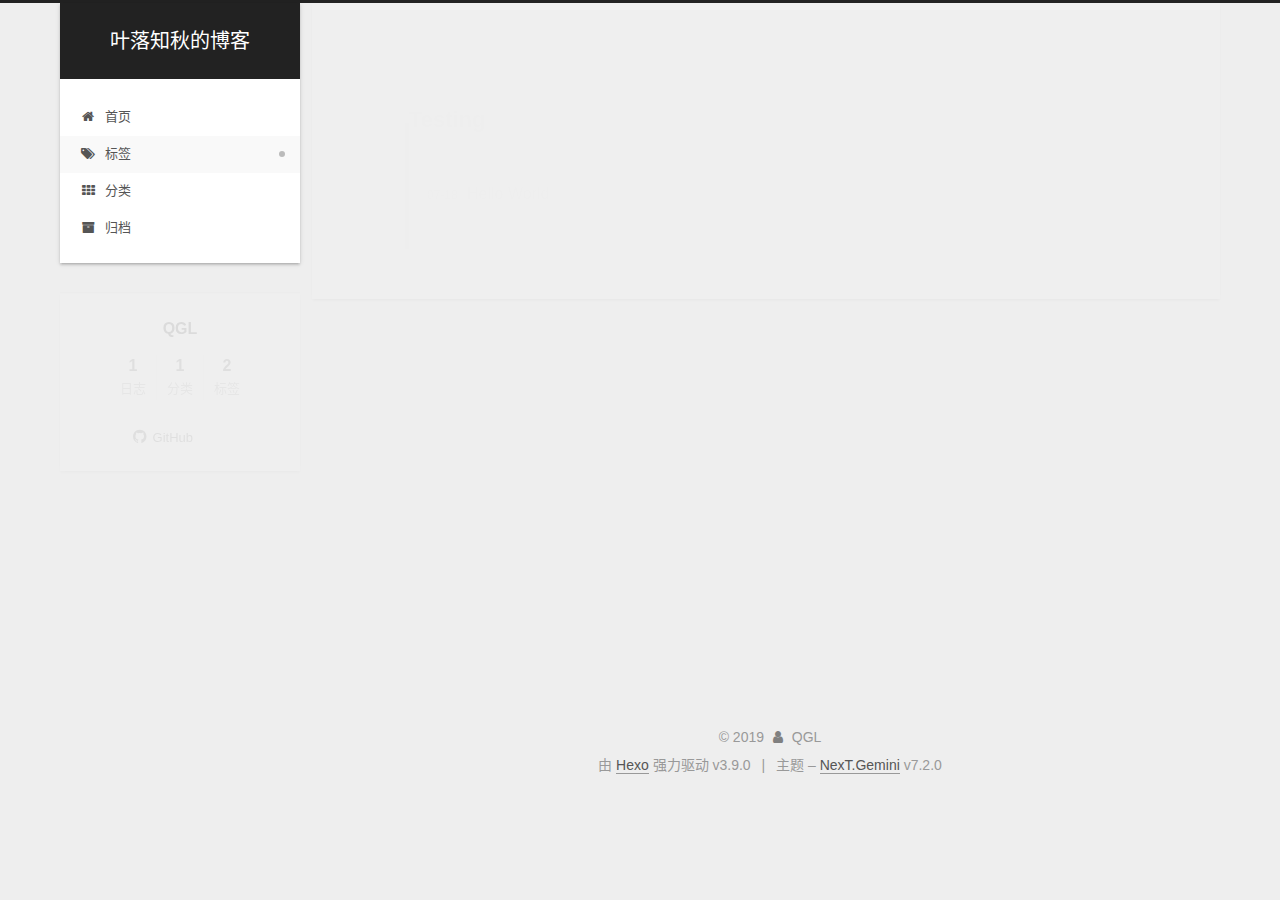
<file: tags/Testing/index.html>
<!DOCTYPE html>












  


<html class="theme-next gemini use-motion" lang="zh-CN">
<head><meta name="generator" content="Hexo 3.9.0">
  <meta charset="UTF-8">
<meta http-equiv="X-UA-Compatible" content="IE=edge">
<meta name="viewport" content="width=device-width, initial-scale=1, maximum-scale=2">
<meta name="theme-color" content="#222">






















<link rel="stylesheet" href="/lib/font-awesome/css/font-awesome.min.css?v=4.7.0">

<link rel="stylesheet" href="/css/main.css?v=7.2.0">


  <link rel="apple-touch-icon" sizes="180x180" href="/images/apple-touch-icon-next.png?v=7.2.0">


  <link rel="icon" type="image/png" sizes="32x32" href="/images/favicon-32x32-next.png?v=7.2.0">


  <link rel="icon" type="image/png" sizes="16x16" href="/images/favicon-16x16-next.png?v=7.2.0">


  <link rel="mask-icon" href="/images/logo.svg?v=7.2.0" color="#222">







<script id="hexo.configurations">
  var NexT = window.NexT || {};
  var CONFIG = {
    root: '/',
    scheme: 'Gemini',
    version: '7.2.0',
    sidebar: {"position":"left","display":"post","offset":12,"onmobile":false},
    back2top: {"enable":true,"sidebar":false,"scrollpercent":false},
    copycode: {"enable":false,"show_result":false,"style":null},
    fancybox: false,
    fastclick: false,
    lazyload: false,
    tabs: true,
    motion: {"enable":true,"async":false,"transition":{"post_block":"fadeIn","post_header":"slideDownIn","post_body":"slideDownIn","coll_header":"slideLeftIn","sidebar":"slideUpIn"}},
    algolia: {
      applicationID: '',
      apiKey: '',
      indexName: '',
      hits: {"per_page":10},
      labels: {"input_placeholder":"Search for Posts","hits_empty":"We didn't find any results for the search: ${query}","hits_stats":"${hits} results found in ${time} ms"}
    },
    translation: {
      copy_button: '复制',
      copy_success: '复制成功',
      copy_failure: '复制失败'
    }
  };
</script>

  <meta property="og:type" content="website">
<meta property="og:title" content="叶落知秋的博客">
<meta property="og:url" content="https://kong1414.github.io/tags/Testing/index.html">
<meta property="og:site_name" content="叶落知秋的博客">
<meta property="og:locale" content="zh-CN">
<meta name="twitter:card" content="summary">
<meta name="twitter:title" content="叶落知秋的博客">





  
  
  <link rel="canonical" href="https://kong1414.github.io/tags/Testing/">



<script id="page.configurations">
  CONFIG.page = {
    sidebar: "",
  };
</script>

  
  <title>标签: Testing | 叶落知秋的博客</title>
  












  <noscript>
  <style>
  .use-motion .motion-element,
  .use-motion .brand,
  .use-motion .menu-item,
  .sidebar-inner,
  .use-motion .post-block,
  .use-motion .pagination,
  .use-motion .comments,
  .use-motion .post-header,
  .use-motion .post-body,
  .use-motion .collection-title { opacity: initial; }

  .use-motion .logo,
  .use-motion .site-title,
  .use-motion .site-subtitle {
    opacity: initial;
    top: initial;
  }

  .use-motion .logo-line-before i { left: initial; }
  .use-motion .logo-line-after i { right: initial; }
  </style>
</noscript>

</head>

<body itemscope itemtype="http://schema.org/WebPage" lang="zh-CN">

  
  
    
  

  <div class="container sidebar-position-left ">
    <div class="headband"></div>

    <header id="header" class="header" itemscope itemtype="http://schema.org/WPHeader">
      <div class="header-inner"><div class="site-brand-wrapper">
  <div class="site-meta">
    

    <div class="custom-logo-site-title">
      <a href="/" class="brand" rel="start">
        <span class="logo-line-before"><i></i></span>
        <span class="site-title">叶落知秋的博客</span>
        <span class="logo-line-after"><i></i></span>
      </a>
    </div>
    
    
  </div>

  <div class="site-nav-toggle">
    <button aria-label="切换导航栏">
      <span class="btn-bar"></span>
      <span class="btn-bar"></span>
      <span class="btn-bar"></span>
    </button>
  </div>
</div>



<nav class="site-nav">
  
    <ul id="menu" class="menu">
      
        
        
        
          
          <li class="menu-item menu-item-home">

    
    
      
    

    

    <a href="/" rel="section"><i class="menu-item-icon fa fa-fw fa-home"></i> <br>首页</a>

  </li>
        
        
        
          
          <li class="menu-item menu-item-tags menu-item-active">

    
    
      
    

    

    <a href="/tags/" rel="section"><i class="menu-item-icon fa fa-fw fa-tags"></i> <br>标签</a>

  </li>
        
        
        
          
          <li class="menu-item menu-item-categories">

    
    
      
    

    

    <a href="/categories/" rel="section"><i class="menu-item-icon fa fa-fw fa-th"></i> <br>分类</a>

  </li>
        
        
        
          
          <li class="menu-item menu-item-archives">

    
    
      
    

    

    <a href="/archives/" rel="section"><i class="menu-item-icon fa fa-fw fa-archive"></i> <br>归档</a>

  </li>

      
      
    </ul>
  

  

  
</nav>



</div>
    </header>

    


    <main id="main" class="main">
      <div class="main-inner">
        <div class="content-wrap">
          
            

    
    
      
      
    
      
      
    
      
      
    
      
      
    
    

  


          
          <div id="content" class="content">
            

  
  
  
  <div class="post-block tag">

    <div id="posts" class="posts-collapse">
      <div class="collection-title">
        <h1>Testing<small>标签</small>
        </h1>
      </div>

      
        

  <article class="post post-type-normal" itemscope itemtype="http://schema.org/Article">
    <header class="post-header">

      <h2 class="post-title">
        
          <a class="post-title-link" href="/2019/07/18/hello-world/" itemprop="url">
            
              <span itemprop="name">Hello World</span>
            
          </a>
        
      </h2>

      <div class="post-meta">
        <time class="post-time" itemprop="dateCreated" datetime="2019-07-18T10:01:24+08:00" content="2019-07-18">
          07-18
        </time>
      </div>

    </header>
  </article>


      
    </div>

  </div>
  
  
  

  



          </div>
          

        </div>
        
          
  
  <div class="sidebar-toggle">
    <div class="sidebar-toggle-line-wrap">
      <span class="sidebar-toggle-line sidebar-toggle-line-first"></span>
      <span class="sidebar-toggle-line sidebar-toggle-line-middle"></span>
      <span class="sidebar-toggle-line sidebar-toggle-line-last"></span>
    </div>
  </div>

  <aside id="sidebar" class="sidebar">
    <div class="sidebar-inner">

      

      

      <div class="site-overview-wrap sidebar-panel sidebar-panel-active">
        <div class="site-overview">

          <div class="site-author motion-element" itemprop="author" itemscope itemtype="http://schema.org/Person">
  
  <p class="site-author-name" itemprop="name">QGL</p>
  <div class="site-description motion-element" itemprop="description"></div>
</div>


  <nav class="site-state motion-element">
    
      <div class="site-state-item site-state-posts">
        
          <a href="/archives/">
        
          <span class="site-state-item-count">1</span>
          <span class="site-state-item-name">日志</span>
        </a>
      </div>
    

    
      
      
      <div class="site-state-item site-state-categories">
        
        
        
          
        
        <span class="site-state-item-count">1</span>
        <span class="site-state-item-name">分类</span>
        
      </div>
    

    
      
      
      <div class="site-state-item site-state-tags">
        
        
        
          
        
          
        
        <span class="site-state-item-count">2</span>
        <span class="site-state-item-name">标签</span>
        
      </div>
    
  </nav>







  <div class="links-of-author motion-element">
    
      <span class="links-of-author-item">
      
      
        
      
      
        
      
        <a href="https://github.com/kong1414" title="GitHub &rarr; https://github.com/kong1414" rel="noopener" target="_blank"><i class="fa fa-fw fa-github"></i>GitHub</a>
      </span>
    
  </div>







          
          
        </div>
      </div>

      

      

    </div>
  </aside>
  <div id="sidebar-dimmer"></div>


        
      </div>
    </main>

    <footer id="footer" class="footer">
      <div class="footer-inner">
        <div class="copyright">&copy; <span itemprop="copyrightYear">2019</span>
  <span class="with-love" id="animate">
    <i class="fa fa-user"></i>
  </span>
  <span class="author" itemprop="copyrightHolder">QGL</span>

  

  
</div>


  <div class="powered-by">由 <a href="https://hexo.io" class="theme-link" rel="noopener" target="_blank">Hexo</a> 强力驱动 v3.9.0</div>



  <span class="post-meta-divider">|</span>



  <div class="theme-info">主题 – <a href="https://theme-next.org" class="theme-link" rel="noopener" target="_blank">NexT.Gemini</a> v7.2.0</div>




        








        
      </div>
    </footer>

    
      <div class="back-to-top">
        <i class="fa fa-arrow-up"></i>
        
      </div>
    

    

    
  </div>

  

<script>
  if (Object.prototype.toString.call(window.Promise) !== '[object Function]') {
    window.Promise = null;
  }
</script>










  
  













  
  <script src="/lib/jquery/index.js?v=3.4.1"></script>

  
  <script src="/lib/velocity/velocity.min.js?v=1.2.1"></script>

  
  <script src="/lib/velocity/velocity.ui.min.js?v=1.2.1"></script>




  <script src="/js/utils.js?v=7.2.0"></script>

  <script src="/js/motion.js?v=7.2.0"></script>



  
  


  <script src="/js/affix.js?v=7.2.0"></script>

  <script src="/js/schemes/pisces.js?v=7.2.0"></script>




  

  <script src="/js/next-boot.js?v=7.2.0"></script>

  

  

  

  

  



  




  

  

  

  

  

  

  

  

  

  

  

  

  


  

</body>
</html>
</file>
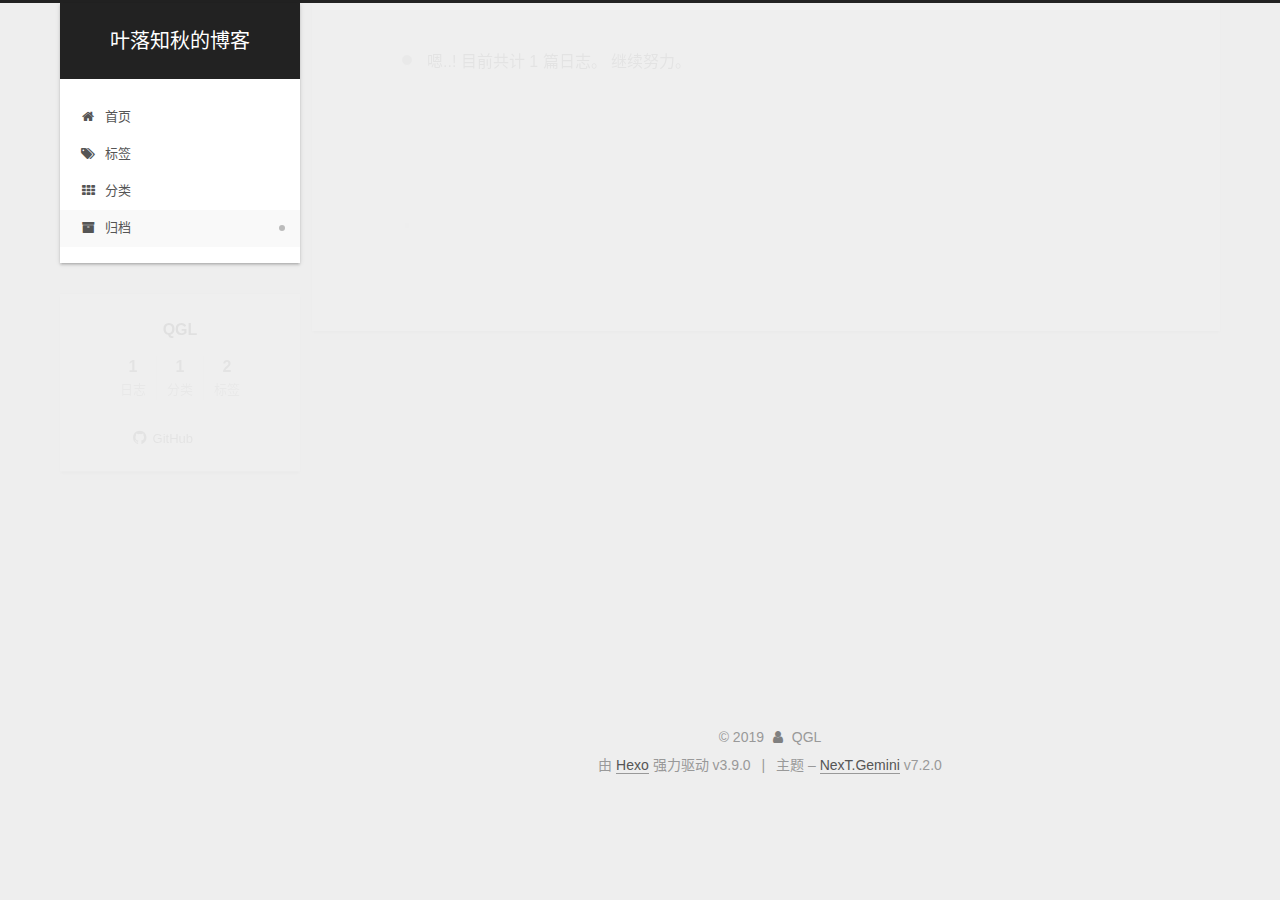
<file: archives/2019/07/index.html>
<!DOCTYPE html>












  


<html class="theme-next gemini use-motion" lang="zh-CN">
<head><meta name="generator" content="Hexo 3.9.0">
  <meta charset="UTF-8">
<meta http-equiv="X-UA-Compatible" content="IE=edge">
<meta name="viewport" content="width=device-width, initial-scale=1, maximum-scale=2">
<meta name="theme-color" content="#222">






















<link rel="stylesheet" href="/lib/font-awesome/css/font-awesome.min.css?v=4.7.0">

<link rel="stylesheet" href="/css/main.css?v=7.2.0">


  <link rel="apple-touch-icon" sizes="180x180" href="/images/apple-touch-icon-next.png?v=7.2.0">


  <link rel="icon" type="image/png" sizes="32x32" href="/images/favicon-32x32-next.png?v=7.2.0">


  <link rel="icon" type="image/png" sizes="16x16" href="/images/favicon-16x16-next.png?v=7.2.0">


  <link rel="mask-icon" href="/images/logo.svg?v=7.2.0" color="#222">







<script id="hexo.configurations">
  var NexT = window.NexT || {};
  var CONFIG = {
    root: '/',
    scheme: 'Gemini',
    version: '7.2.0',
    sidebar: {"position":"left","display":"post","offset":12,"onmobile":false},
    back2top: {"enable":true,"sidebar":false,"scrollpercent":false},
    copycode: {"enable":false,"show_result":false,"style":null},
    fancybox: false,
    fastclick: false,
    lazyload: false,
    tabs: true,
    motion: {"enable":true,"async":false,"transition":{"post_block":"fadeIn","post_header":"slideDownIn","post_body":"slideDownIn","coll_header":"slideLeftIn","sidebar":"slideUpIn"}},
    algolia: {
      applicationID: '',
      apiKey: '',
      indexName: '',
      hits: {"per_page":10},
      labels: {"input_placeholder":"Search for Posts","hits_empty":"We didn't find any results for the search: ${query}","hits_stats":"${hits} results found in ${time} ms"}
    },
    translation: {
      copy_button: '复制',
      copy_success: '复制成功',
      copy_failure: '复制失败'
    }
  };
</script>

  <meta property="og:type" content="website">
<meta property="og:title" content="叶落知秋的博客">
<meta property="og:url" content="https://kong1414.github.io/archives/2019/07/index.html">
<meta property="og:site_name" content="叶落知秋的博客">
<meta property="og:locale" content="zh-CN">
<meta name="twitter:card" content="summary">
<meta name="twitter:title" content="叶落知秋的博客">





  
  
  <link rel="canonical" href="https://kong1414.github.io/archives/2019/07/">



<script id="page.configurations">
  CONFIG.page = {
    sidebar: "",
  };
</script>

  
  <title>归档 | 叶落知秋的博客</title>
  












  <noscript>
  <style>
  .use-motion .motion-element,
  .use-motion .brand,
  .use-motion .menu-item,
  .sidebar-inner,
  .use-motion .post-block,
  .use-motion .pagination,
  .use-motion .comments,
  .use-motion .post-header,
  .use-motion .post-body,
  .use-motion .collection-title { opacity: initial; }

  .use-motion .logo,
  .use-motion .site-title,
  .use-motion .site-subtitle {
    opacity: initial;
    top: initial;
  }

  .use-motion .logo-line-before i { left: initial; }
  .use-motion .logo-line-after i { right: initial; }
  </style>
</noscript>

</head>

<body itemscope itemtype="http://schema.org/WebPage" lang="zh-CN">

  
  
    
  

  <div class="container sidebar-position-left page-archive">
    <div class="headband"></div>

    <header id="header" class="header" itemscope itemtype="http://schema.org/WPHeader">
      <div class="header-inner"><div class="site-brand-wrapper">
  <div class="site-meta">
    

    <div class="custom-logo-site-title">
      <a href="/" class="brand" rel="start">
        <span class="logo-line-before"><i></i></span>
        <span class="site-title">叶落知秋的博客</span>
        <span class="logo-line-after"><i></i></span>
      </a>
    </div>
    
    
  </div>

  <div class="site-nav-toggle">
    <button aria-label="切换导航栏">
      <span class="btn-bar"></span>
      <span class="btn-bar"></span>
      <span class="btn-bar"></span>
    </button>
  </div>
</div>



<nav class="site-nav">
  
    <ul id="menu" class="menu">
      
        
        
        
          
          <li class="menu-item menu-item-home">

    
    
      
    

    

    <a href="/" rel="section"><i class="menu-item-icon fa fa-fw fa-home"></i> <br>首页</a>

  </li>
        
        
        
          
          <li class="menu-item menu-item-tags">

    
    
      
    

    

    <a href="/tags/" rel="section"><i class="menu-item-icon fa fa-fw fa-tags"></i> <br>标签</a>

  </li>
        
        
        
          
          <li class="menu-item menu-item-categories">

    
    
      
    

    

    <a href="/categories/" rel="section"><i class="menu-item-icon fa fa-fw fa-th"></i> <br>分类</a>

  </li>
        
        
        
          
          <li class="menu-item menu-item-archives menu-item-active">

    
    
      
    

    

    <a href="/archives/" rel="section"><i class="menu-item-icon fa fa-fw fa-archive"></i> <br>归档</a>

  </li>

      
      
    </ul>
  

  

  
</nav>



</div>
    </header>

    


    <main id="main" class="main">
      <div class="main-inner">
        <div class="content-wrap">
          
            

    
    
      
      
    
      
      
    
      
      
    
      
      
    
    

  


          
          <div id="content" class="content">
            

  
  
  
  <div class="post-block archive">
    <div id="posts" class="posts-collapse">
      <span class="archive-move-on"></span>

      
      <span class="archive-page-counter">
        
        
        
          
        
        嗯..! 目前共计 1 篇日志。 继续努力。
      </span>
      

      

        
        
        

        
          
          <div class="collection-title">
            <h1 class="archive-year" id="archive-year-2019">2019</h1>
          </div>
        
        

        

  <article class="post post-type-normal" itemscope itemtype="http://schema.org/Article">
    <header class="post-header">

      <h2 class="post-title">
        
          <a class="post-title-link" href="/2019/07/18/hello-world/" itemprop="url">
            
              <span itemprop="name">Hello World</span>
            
          </a>
        
      </h2>

      <div class="post-meta">
        <time class="post-time" itemprop="dateCreated" datetime="2019-07-18T10:01:24+08:00" content="2019-07-18">
          07-18
        </time>
      </div>

    </header>
  </article>



      

    </div>
  </div>
  
  
  

  



          </div>
          

        </div>
        
          
  
  <div class="sidebar-toggle">
    <div class="sidebar-toggle-line-wrap">
      <span class="sidebar-toggle-line sidebar-toggle-line-first"></span>
      <span class="sidebar-toggle-line sidebar-toggle-line-middle"></span>
      <span class="sidebar-toggle-line sidebar-toggle-line-last"></span>
    </div>
  </div>

  <aside id="sidebar" class="sidebar">
    <div class="sidebar-inner">

      

      

      <div class="site-overview-wrap sidebar-panel sidebar-panel-active">
        <div class="site-overview">

          <div class="site-author motion-element" itemprop="author" itemscope itemtype="http://schema.org/Person">
  
  <p class="site-author-name" itemprop="name">QGL</p>
  <div class="site-description motion-element" itemprop="description"></div>
</div>


  <nav class="site-state motion-element">
    
      <div class="site-state-item site-state-posts">
        
          <a href="/archives/">
        
          <span class="site-state-item-count">1</span>
          <span class="site-state-item-name">日志</span>
        </a>
      </div>
    

    
      
      
      <div class="site-state-item site-state-categories">
        
        
        
          
        
        <span class="site-state-item-count">1</span>
        <span class="site-state-item-name">分类</span>
        
      </div>
    

    
      
      
      <div class="site-state-item site-state-tags">
        
        
        
          
        
          
        
        <span class="site-state-item-count">2</span>
        <span class="site-state-item-name">标签</span>
        
      </div>
    
  </nav>







  <div class="links-of-author motion-element">
    
      <span class="links-of-author-item">
      
      
        
      
      
        
      
        <a href="https://github.com/kong1414" title="GitHub &rarr; https://github.com/kong1414" rel="noopener" target="_blank"><i class="fa fa-fw fa-github"></i>GitHub</a>
      </span>
    
  </div>







          
          
        </div>
      </div>

      

      

    </div>
  </aside>
  <div id="sidebar-dimmer"></div>


        
      </div>
    </main>

    <footer id="footer" class="footer">
      <div class="footer-inner">
        <div class="copyright">&copy; <span itemprop="copyrightYear">2019</span>
  <span class="with-love" id="animate">
    <i class="fa fa-user"></i>
  </span>
  <span class="author" itemprop="copyrightHolder">QGL</span>

  

  
</div>


  <div class="powered-by">由 <a href="https://hexo.io" class="theme-link" rel="noopener" target="_blank">Hexo</a> 强力驱动 v3.9.0</div>



  <span class="post-meta-divider">|</span>



  <div class="theme-info">主题 – <a href="https://theme-next.org" class="theme-link" rel="noopener" target="_blank">NexT.Gemini</a> v7.2.0</div>




        








        
      </div>
    </footer>

    
      <div class="back-to-top">
        <i class="fa fa-arrow-up"></i>
        
      </div>
    

    

    
  </div>

  

<script>
  if (Object.prototype.toString.call(window.Promise) !== '[object Function]') {
    window.Promise = null;
  }
</script>










  
  













  
  <script src="/lib/jquery/index.js?v=3.4.1"></script>

  
  <script src="/lib/velocity/velocity.min.js?v=1.2.1"></script>

  
  <script src="/lib/velocity/velocity.ui.min.js?v=1.2.1"></script>




  <script src="/js/utils.js?v=7.2.0"></script>

  <script src="/js/motion.js?v=7.2.0"></script>



  
  


  <script src="/js/affix.js?v=7.2.0"></script>

  <script src="/js/schemes/pisces.js?v=7.2.0"></script>




  

  <script src="/js/next-boot.js?v=7.2.0"></script>

  

  

  

  

  



  




  

  

  

  

  

  

  

  

  

  

  

  

  


  

</body>
</html>
</file>
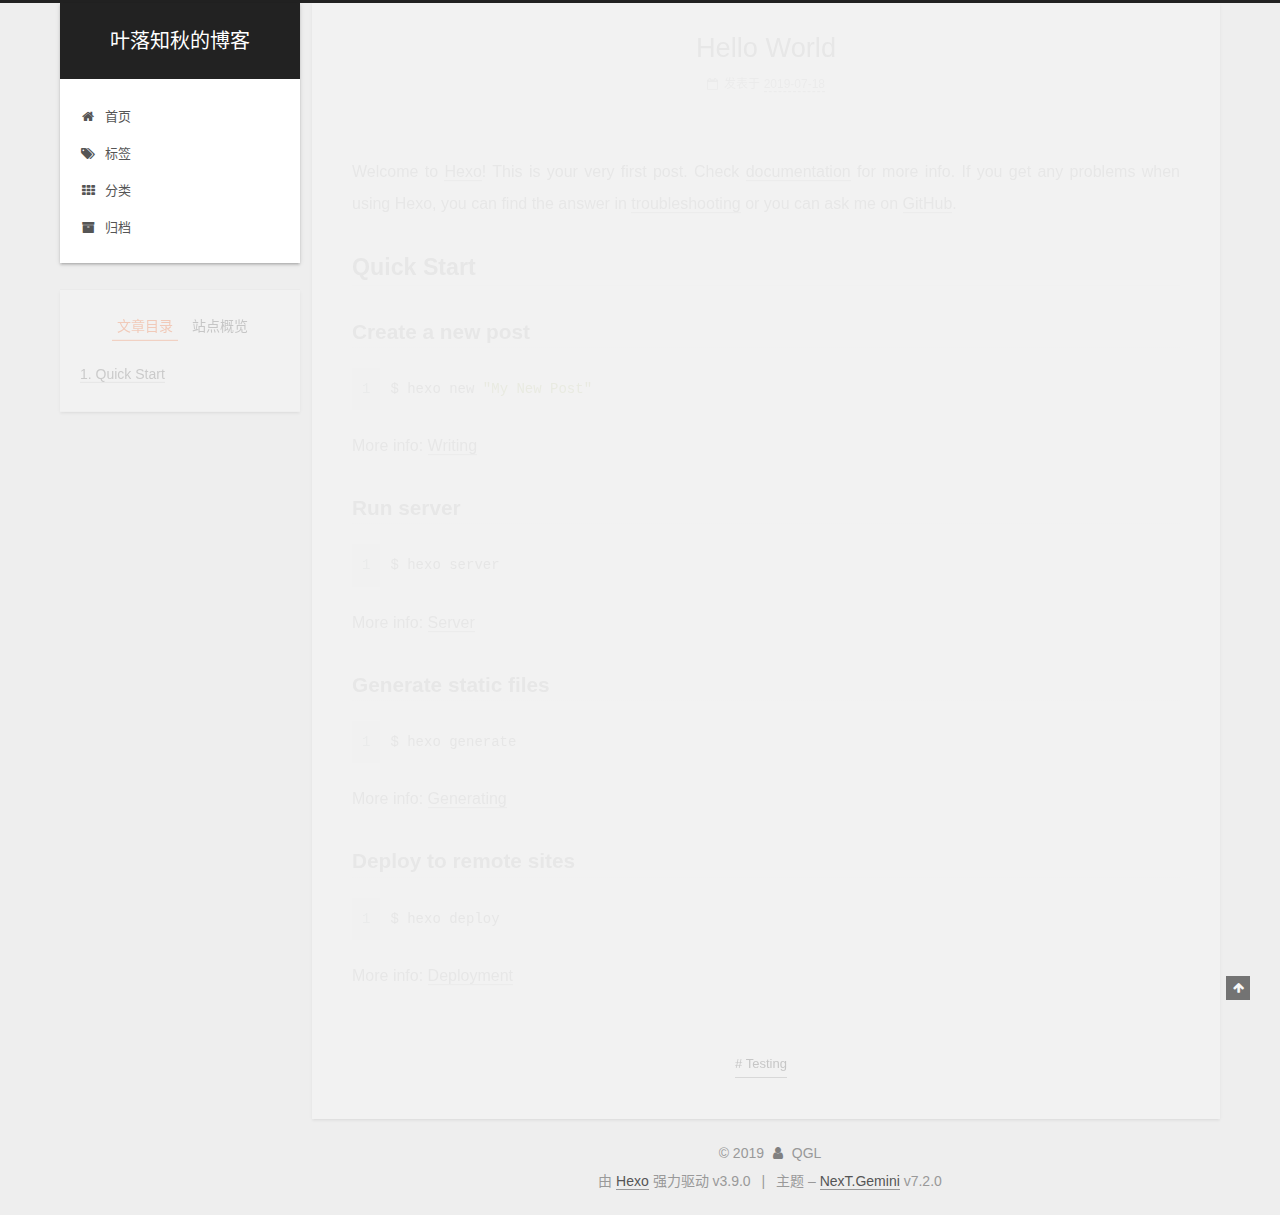
<file: 2019/07/18/hello-world/index.html>
<!DOCTYPE html>












  


<html class="theme-next gemini use-motion" lang="zh-CN">
<head><meta name="generator" content="Hexo 3.9.0">
  <meta charset="UTF-8">
<meta http-equiv="X-UA-Compatible" content="IE=edge">
<meta name="viewport" content="width=device-width, initial-scale=1, maximum-scale=2">
<meta name="theme-color" content="#222">






















<link rel="stylesheet" href="/lib/font-awesome/css/font-awesome.min.css?v=4.7.0">

<link rel="stylesheet" href="/css/main.css?v=7.2.0">


  <link rel="apple-touch-icon" sizes="180x180" href="/images/apple-touch-icon-next.png?v=7.2.0">


  <link rel="icon" type="image/png" sizes="32x32" href="/images/favicon-32x32-next.png?v=7.2.0">


  <link rel="icon" type="image/png" sizes="16x16" href="/images/favicon-16x16-next.png?v=7.2.0">


  <link rel="mask-icon" href="/images/logo.svg?v=7.2.0" color="#222">







<script id="hexo.configurations">
  var NexT = window.NexT || {};
  var CONFIG = {
    root: '/',
    scheme: 'Gemini',
    version: '7.2.0',
    sidebar: {"position":"left","display":"post","offset":12,"onmobile":false},
    back2top: {"enable":true,"sidebar":false,"scrollpercent":false},
    copycode: {"enable":false,"show_result":false,"style":null},
    fancybox: false,
    fastclick: false,
    lazyload: false,
    tabs: true,
    motion: {"enable":true,"async":false,"transition":{"post_block":"fadeIn","post_header":"slideDownIn","post_body":"slideDownIn","coll_header":"slideLeftIn","sidebar":"slideUpIn"}},
    algolia: {
      applicationID: '',
      apiKey: '',
      indexName: '',
      hits: {"per_page":10},
      labels: {"input_placeholder":"Search for Posts","hits_empty":"We didn't find any results for the search: ${query}","hits_stats":"${hits} results found in ${time} ms"}
    },
    translation: {
      copy_button: '复制',
      copy_success: '复制成功',
      copy_failure: '复制失败'
    }
  };
</script>

  <meta name="description" content="Welcome to Hexo! This is your very first post. Check documentation for more info. If you get any problems when using Hexo, you can find the answer in troubleshooting or you can ask me on GitHub. Quick">
<meta name="keywords" content="Testing">
<meta property="og:type" content="article">
<meta property="og:title" content="Hello World">
<meta property="og:url" content="https://kong1414.github.io/2019/07/18/hello-world/index.html">
<meta property="og:site_name" content="叶落知秋的博客">
<meta property="og:description" content="Welcome to Hexo! This is your very first post. Check documentation for more info. If you get any problems when using Hexo, you can find the answer in troubleshooting or you can ask me on GitHub. Quick">
<meta property="og:locale" content="zh-CN">
<meta property="og:updated_time" content="2019-07-18T02:40:55.684Z">
<meta name="twitter:card" content="summary">
<meta name="twitter:title" content="Hello World">
<meta name="twitter:description" content="Welcome to Hexo! This is your very first post. Check documentation for more info. If you get any problems when using Hexo, you can find the answer in troubleshooting or you can ask me on GitHub. Quick">





  
  
  <link rel="canonical" href="https://kong1414.github.io/2019/07/18/hello-world/">



<script id="page.configurations">
  CONFIG.page = {
    sidebar: "",
  };
</script>

  
  <title>Hello World | 叶落知秋的博客</title>
  












  <noscript>
  <style>
  .use-motion .motion-element,
  .use-motion .brand,
  .use-motion .menu-item,
  .sidebar-inner,
  .use-motion .post-block,
  .use-motion .pagination,
  .use-motion .comments,
  .use-motion .post-header,
  .use-motion .post-body,
  .use-motion .collection-title { opacity: initial; }

  .use-motion .logo,
  .use-motion .site-title,
  .use-motion .site-subtitle {
    opacity: initial;
    top: initial;
  }

  .use-motion .logo-line-before i { left: initial; }
  .use-motion .logo-line-after i { right: initial; }
  </style>
</noscript>

</head>

<body itemscope itemtype="http://schema.org/WebPage" lang="zh-CN">

  
  
    
  

  <div class="container sidebar-position-left page-post-detail">
    <div class="headband"></div>

    <header id="header" class="header" itemscope itemtype="http://schema.org/WPHeader">
      <div class="header-inner"><div class="site-brand-wrapper">
  <div class="site-meta">
    

    <div class="custom-logo-site-title">
      <a href="/" class="brand" rel="start">
        <span class="logo-line-before"><i></i></span>
        <span class="site-title">叶落知秋的博客</span>
        <span class="logo-line-after"><i></i></span>
      </a>
    </div>
    
    
  </div>

  <div class="site-nav-toggle">
    <button aria-label="切换导航栏">
      <span class="btn-bar"></span>
      <span class="btn-bar"></span>
      <span class="btn-bar"></span>
    </button>
  </div>
</div>



<nav class="site-nav">
  
    <ul id="menu" class="menu">
      
        
        
        
          
          <li class="menu-item menu-item-home">

    
    
      
    

    

    <a href="/" rel="section"><i class="menu-item-icon fa fa-fw fa-home"></i> <br>首页</a>

  </li>
        
        
        
          
          <li class="menu-item menu-item-tags">

    
    
      
    

    

    <a href="/tags/" rel="section"><i class="menu-item-icon fa fa-fw fa-tags"></i> <br>标签</a>

  </li>
        
        
        
          
          <li class="menu-item menu-item-categories">

    
    
      
    

    

    <a href="/categories/" rel="section"><i class="menu-item-icon fa fa-fw fa-th"></i> <br>分类</a>

  </li>
        
        
        
          
          <li class="menu-item menu-item-archives">

    
    
      
    

    

    <a href="/archives/" rel="section"><i class="menu-item-icon fa fa-fw fa-archive"></i> <br>归档</a>

  </li>

      
      
    </ul>
  

  

  
</nav>



</div>
    </header>

    


    <main id="main" class="main">
      <div class="main-inner">
        <div class="content-wrap">
          
            

          
          <div id="content" class="content">
            

  <div id="posts" class="posts-expand">
    

  

  
  
  

  

  <article class="post post-type-normal" itemscope itemtype="http://schema.org/Article">
  
  
  
  <div class="post-block">
    <link itemprop="mainEntityOfPage" href="https://kong1414.github.io/2019/07/18/hello-world/">

    <span hidden itemprop="author" itemscope itemtype="http://schema.org/Person">
      <meta itemprop="name" content="QGL">
      <meta itemprop="description" content>
      <meta itemprop="image" content="/images/avatar.gif">
    </span>

    <span hidden itemprop="publisher" itemscope itemtype="http://schema.org/Organization">
      <meta itemprop="name" content="叶落知秋的博客">
    </span>

    
      <header class="post-header">

        
        
          <h1 class="post-title" itemprop="name headline">Hello World

              
            
          </h1>
        

        <div class="post-meta">

          
          
          

          
            <span class="post-meta-item">
              <span class="post-meta-item-icon">
                <i class="fa fa-calendar-o"></i>
              </span>
              
                <span class="post-meta-item-text">发表于</span>
              

              
                
              

              <time title="创建时间：2019-07-18 10:01:24 / 修改时间：10:40:55" itemprop="dateCreated datePublished" datetime="2019-07-18T10:01:24+08:00">2019-07-18</time>
            </span>
          

          
            

            
          

          

          
            
            
          

          
          

          

          

          <br>
          

          

          

        </div>
      </header>
    

    
    
    
    <div class="post-body" itemprop="articleBody">

      
      

      
        <p>Welcome to <a href="https://hexo.io/" target="_blank" rel="noopener">Hexo</a>! This is your very first post. Check <a href="https://hexo.io/docs/" target="_blank" rel="noopener">documentation</a> for more info. If you get any problems when using Hexo, you can find the answer in <a href="https://hexo.io/docs/troubleshooting.html" target="_blank" rel="noopener">troubleshooting</a> or you can ask me on <a href="https://github.com/hexojs/hexo/issues" target="_blank" rel="noopener">GitHub</a>.</p>
<h2 id="Quick-Start"><a href="#Quick-Start" class="headerlink" title="Quick Start"></a>Quick Start</h2><h3 id="Create-a-new-post"><a href="#Create-a-new-post" class="headerlink" title="Create a new post"></a>Create a new post</h3><figure class="highlight bash"><table><tr><td class="gutter"><pre><span class="line">1</span><br></pre></td><td class="code"><pre><span class="line">$ hexo new <span class="string">"My New Post"</span></span><br></pre></td></tr></table></figure>

<p>More info: <a href="https://hexo.io/docs/writing.html" target="_blank" rel="noopener">Writing</a></p>
<h3 id="Run-server"><a href="#Run-server" class="headerlink" title="Run server"></a>Run server</h3><figure class="highlight bash"><table><tr><td class="gutter"><pre><span class="line">1</span><br></pre></td><td class="code"><pre><span class="line">$ hexo server</span><br></pre></td></tr></table></figure>

<p>More info: <a href="https://hexo.io/docs/server.html" target="_blank" rel="noopener">Server</a></p>
<h3 id="Generate-static-files"><a href="#Generate-static-files" class="headerlink" title="Generate static files"></a>Generate static files</h3><figure class="highlight bash"><table><tr><td class="gutter"><pre><span class="line">1</span><br></pre></td><td class="code"><pre><span class="line">$ hexo generate</span><br></pre></td></tr></table></figure>

<p>More info: <a href="https://hexo.io/docs/generating.html" target="_blank" rel="noopener">Generating</a></p>
<h3 id="Deploy-to-remote-sites"><a href="#Deploy-to-remote-sites" class="headerlink" title="Deploy to remote sites"></a>Deploy to remote sites</h3><figure class="highlight bash"><table><tr><td class="gutter"><pre><span class="line">1</span><br></pre></td><td class="code"><pre><span class="line">$ hexo deploy</span><br></pre></td></tr></table></figure>

<p>More info: <a href="https://hexo.io/docs/deployment.html" target="_blank" rel="noopener">Deployment</a></p>

      
    </div>

    

    
      
    

    
    
    

    

    
      
    
    

    

    <footer class="post-footer">
      
        
          
        
        <div class="post-tags">
          
            <a href="/tags/Testing/" rel="tag"># Testing</a>
          
        </div>
      

      
      
      

      

      
      
    </footer>
  </div>
  
  
  
  </article>


  </div>


          </div>
          

  



        </div>
        
          
  
  <div class="sidebar-toggle">
    <div class="sidebar-toggle-line-wrap">
      <span class="sidebar-toggle-line sidebar-toggle-line-first"></span>
      <span class="sidebar-toggle-line sidebar-toggle-line-middle"></span>
      <span class="sidebar-toggle-line sidebar-toggle-line-last"></span>
    </div>
  </div>

  <aside id="sidebar" class="sidebar">
    <div class="sidebar-inner">

      

      
        <ul class="sidebar-nav motion-element">
          <li class="sidebar-nav-toc sidebar-nav-active" data-target="post-toc-wrap">
            文章目录
          </li>
          <li class="sidebar-nav-overview" data-target="site-overview-wrap">
            站点概览
          </li>
        </ul>
      

      <div class="site-overview-wrap sidebar-panel">
        <div class="site-overview">

          <div class="site-author motion-element" itemprop="author" itemscope itemtype="http://schema.org/Person">
  
  <p class="site-author-name" itemprop="name">QGL</p>
  <div class="site-description motion-element" itemprop="description"></div>
</div>


  <nav class="site-state motion-element">
    
      <div class="site-state-item site-state-posts">
        
          <a href="/archives/">
        
          <span class="site-state-item-count">1</span>
          <span class="site-state-item-name">日志</span>
        </a>
      </div>
    

    

    
      
      
      <div class="site-state-item site-state-tags">
        
        
        
          
        
        <span class="site-state-item-count">1</span>
        <span class="site-state-item-name">标签</span>
        
      </div>
    
  </nav>







  <div class="links-of-author motion-element">
    
      <span class="links-of-author-item">
      
      
        
      
      
        
      
        <a href="https://github.com/kong1414" title="GitHub &rarr; https://github.com/kong1414" rel="noopener" target="_blank"><i class="fa fa-fw fa-github"></i>GitHub</a>
      </span>
    
  </div>







          
          
        </div>
      </div>

      
      <!--noindex-->
        <div class="post-toc-wrap motion-element sidebar-panel sidebar-panel-active">
          <div class="post-toc">

            
            
            
            

            
              <div class="post-toc-content"><ol class="nav"><li class="nav-item nav-level-2"><a class="nav-link" href="#Quick-Start"><span class="nav-number">1.</span> <span class="nav-text">Quick Start</span></a><ol class="nav-child"><li class="nav-item nav-level-3"><a class="nav-link" href="#Create-a-new-post"><span class="nav-number">1.1.</span> <span class="nav-text">Create a new post</span></a></li><li class="nav-item nav-level-3"><a class="nav-link" href="#Run-server"><span class="nav-number">1.2.</span> <span class="nav-text">Run server</span></a></li><li class="nav-item nav-level-3"><a class="nav-link" href="#Generate-static-files"><span class="nav-number">1.3.</span> <span class="nav-text">Generate static files</span></a></li><li class="nav-item nav-level-3"><a class="nav-link" href="#Deploy-to-remote-sites"><span class="nav-number">1.4.</span> <span class="nav-text">Deploy to remote sites</span></a></li></ol></li></ol></div>
            

          </div>
        </div>
      <!--/noindex-->
      

      

    </div>
  </aside>
  <div id="sidebar-dimmer"></div>


        
      </div>
    </main>

    <footer id="footer" class="footer">
      <div class="footer-inner">
        <div class="copyright">&copy; <span itemprop="copyrightYear">2019</span>
  <span class="with-love" id="animate">
    <i class="fa fa-user"></i>
  </span>
  <span class="author" itemprop="copyrightHolder">QGL</span>

  

  
</div>


  <div class="powered-by">由 <a href="https://hexo.io" class="theme-link" rel="noopener" target="_blank">Hexo</a> 强力驱动 v3.9.0</div>



  <span class="post-meta-divider">|</span>



  <div class="theme-info">主题 – <a href="https://theme-next.org" class="theme-link" rel="noopener" target="_blank">NexT.Gemini</a> v7.2.0</div>




        








        
      </div>
    </footer>

    
      <div class="back-to-top">
        <i class="fa fa-arrow-up"></i>
        
      </div>
    

    

    
  </div>

  

<script>
  if (Object.prototype.toString.call(window.Promise) !== '[object Function]') {
    window.Promise = null;
  }
</script>










  
  













  
  <script src="/lib/jquery/index.js?v=3.4.1"></script>

  
  <script src="/lib/velocity/velocity.min.js?v=1.2.1"></script>

  
  <script src="/lib/velocity/velocity.ui.min.js?v=1.2.1"></script>




  <script src="/js/utils.js?v=7.2.0"></script>

  <script src="/js/motion.js?v=7.2.0"></script>



  
  


  <script src="/js/affix.js?v=7.2.0"></script>

  <script src="/js/schemes/pisces.js?v=7.2.0"></script>




  
  <script src="/js/scrollspy.js?v=7.2.0"></script>
<script src="/js/post-details.js?v=7.2.0"></script>



  <script src="/js/next-boot.js?v=7.2.0"></script>

  

  

  

  

  


  


  




  

  

  

  

  

  

  

  

  

  

  

  

  


  

</body>
</html>
</file>
<file: css/main.css>
/* normalize.css v8.0.1 | MIT License | github.com/necolas/normalize.css */
html {
  line-height: 1.15; /* 1 */
  -webkit-text-size-adjust: 100%; /* 2 */
}
body {
  margin: 0;
}
main {
  display: block;
}
h1 {
  font-size: 2em;
  margin: 0.67em 0;
}
hr {
  box-sizing: content-box; /* 1 */
  height: 0; /* 1 */
  overflow: visible; /* 2 */
}
pre {
  font-family: monospace, monospace; /* 1 */
  font-size: 1em; /* 2 */
}
a {
  background-color: transparent;
}
abbr[title] {
  border-bottom: none; /* 1 */
  text-decoration: underline; /* 2 */
  text-decoration: underline dotted; /* 2 */
}
b,
strong {
  font-weight: bolder;
}
code,
kbd,
samp {
  font-family: monospace, monospace; /* 1 */
  font-size: 1em; /* 2 */
}
small {
  font-size: 80%;
}
sub,
sup {
  font-size: 75%;
  line-height: 0;
  position: relative;
  vertical-align: baseline;
}
sub {
  bottom: -0.25em;
}
sup {
  top: -0.5em;
}
img {
  border-style: none;
}
button,
input,
optgroup,
select,
textarea {
  font-family: inherit; /* 1 */
  font-size: 100%; /* 1 */
  line-height: 1.15; /* 1 */
  margin: 0; /* 2 */
}
button,
input {
/* 1 */
  overflow: visible;
}
button,
select {
/* 1 */
  text-transform: none;
}
button,
[type="button"],
[type="reset"],
[type="submit"] {
  -webkit-appearance: button;
}
button::-moz-focus-inner,
[type="button"]::-moz-focus-inner,
[type="reset"]::-moz-focus-inner,
[type="submit"]::-moz-focus-inner {
  border-style: none;
  padding: 0;
}
button:-moz-focusring,
[type="button"]:-moz-focusring,
[type="reset"]:-moz-focusring,
[type="submit"]:-moz-focusring {
  outline: 1px dotted ButtonText;
}
fieldset {
  padding: 0.35em 0.75em 0.625em;
}
legend {
  box-sizing: border-box; /* 1 */
  color: inherit; /* 2 */
  display: table; /* 1 */
  max-width: 100%; /* 1 */
  padding: 0; /* 3 */
  white-space: normal; /* 1 */
}
progress {
  vertical-align: baseline;
}
textarea {
  overflow: auto;
}
[type="checkbox"],
[type="radio"] {
  box-sizing: border-box; /* 1 */
  padding: 0; /* 2 */
}
[type="number"]::-webkit-inner-spin-button,
[type="number"]::-webkit-outer-spin-button {
  height: auto;
}
[type="search"] {
  -webkit-appearance: textfield; /* 1 */
  outline-offset: -2px; /* 2 */
}
[type="search"]::-webkit-search-decoration {
  -webkit-appearance: none;
}
::-webkit-file-upload-button {
  -webkit-appearance: button; /* 1 */
  font: inherit; /* 2 */
}
details {
  display: block;
}
summary {
  display: list-item;
}
template {
  display: none;
}
[hidden] {
  display: none;
}
::selection {
  background: #262a30;
  color: #fff;
}
body {
  position: relative;
  font-family: 'Lato', "PingFang SC", "Microsoft YaHei", sans-serif;
  font-size: 14px;
  line-height: 2;
  color: #555;
  background: #eee;
}
@media (max-width: 991px) {
  body {
    padding-right: 0 !important;
  }
}
@media (min-width: 1200px) {
  body {
    font-size: 16px;
  }
}
h1,
h2,
h3,
h4,
h5,
h6 {
  margin: 20px 0 15px;
  padding: 0;
  font-weight: bold;
  line-height: 1.5;
  font-family: 'Lato', "PingFang SC", "Microsoft YaHei", sans-serif;
}
h1 {
  font-size: 22px;
}
h1 code {
  font-size: 1em;
}
@media (max-width: 767px) {
  h1 {
    font-size: 18px;
  }
  h1 code {
    font-size: 1em;
  }
}
h2 {
  font-size: 20px;
}
h2 code {
  font-size: 1em;
}
@media (max-width: 767px) {
  h2 {
    font-size: 16px;
  }
  h2 code {
    font-size: 1em;
  }
}
h3 {
  font-size: 18px;
}
h3 code {
  font-size: 1em;
}
@media (max-width: 767px) {
  h3 {
    font-size: 14px;
  }
  h3 code {
    font-size: 1em;
  }
}
h4 {
  font-size: 16px;
}
h4 code {
  font-size: 1em;
}
@media (max-width: 767px) {
  h4 {
    font-size: 12px;
  }
  h4 code {
    font-size: 1em;
  }
}
h5 {
  font-size: 14px;
}
h5 code {
  font-size: 1em;
}
@media (max-width: 767px) {
  h5 {
    font-size: 10px;
  }
  h5 code {
    font-size: 1em;
  }
}
h6 {
  font-size: 12px;
}
h6 code {
  font-size: 1em;
}
@media (max-width: 767px) {
  h6 {
    font-size: 8px;
  }
  h6 code {
    font-size: 1em;
  }
}
p {
  margin: 0 0 20px 0;
}
a,
span.exturl {
  overflow-wrap: break-word;
  word-wrap: break-word;
  background-color: transparent;
  color: #555;
  text-decoration: none;
  outline: none;
  border-bottom: 1px solid #999;
  cursor: pointer;
}
a:hover,
span.exturl:hover {
  color: #222;
  border-bottom-color: #222;
}
video {
  max-width: 100%;
  display: block;
  margin-left: auto;
  margin-right: auto;
}
img {
  display: block;
  margin: auto;
  max-width: 100%;
  height: auto;
}
hr {
  margin: 40px 0;
  height: 3px;
  border: none;
  background-color: #ddd;
  background-image: repeating-linear-gradient(-45deg, #fff, #fff 4px, transparent 4px, transparent 8px);
}
blockquote {
  margin: 0;
  padding: 0 15px;
  color: #666;
  border-left: 4px solid #ddd;
}
blockquote cite::before {
  content: "-";
  padding: 0 5px;
}
dt {
  font-weight: 700;
}
dd {
  margin: 0;
  padding: 0;
}
kbd {
  border: 1px solid #ccc;
  border-radius: 0.2em;
  box-shadow: 0.1em 0.1em 0.2em rgba(0,0,0,0.1);
  background-color: #f9f9f9;
  font-family: inherit;
  background-image: linear-gradient(top, #eee, #fff, #eee);
  padding: 0.1em 0.3em;
  white-space: nowrap;
}
.text-left {
  text-align: left;
}
.text-center {
  text-align: center;
}
.text-right {
  text-align: right;
}
.text-justify {
  text-align: justify;
}
.text-nowrap {
  white-space: nowrap;
}
.text-lowercase {
  text-transform: lowercase;
}
.text-uppercase {
  text-transform: uppercase;
}
.text-capitalize {
  text-transform: capitalize;
}
.center-block {
  display: block;
  margin-left: auto;
  margin-right: auto;
}
.clearfix::before,
.clearfix::after {
  content: " ";
  display: table;
}
.clearfix::after {
  clear: both;
}
.pullquote {
  width: 45%;
}
.pullquote.left {
  float: left;
  margin-left: 5px;
  margin-right: 10px;
}
.pullquote.right {
  float: right;
  margin-left: 10px;
  margin-right: 5px;
}
.affix {
  position: fixed;
}
.translation {
  margin-top: -20px;
  font-size: 14px;
  color: #999;
}
.scrollbar-measure {
  width: 100px;
  height: 100px;
  overflow: scroll;
  position: absolute;
  top: -9999px;
}
.use-motion .motion-element {
  opacity: 0;
}
.table-container {
  margin: 20px 0;
  overflow: auto;
  -webkit-overflow-scrolling: touch;
}
.highlight .table-container {
  margin: 0px;
}
table {
  width: 100%;
  border-collapse: collapse;
  border-spacing: 0;
  font-size: 14px;
}
table > tbody > tr:nth-of-type(odd) {
  background-color: #f9f9f9;
}
table > tbody > tr:hover {
  background-color: #f5f5f5;
}
caption,
th,
td {
  padding: 8px;
  text-align: left;
  vertical-align: middle;
  font-weight: normal;
}
th,
td {
  border: 1px solid #ddd;
  border-bottom: 3px solid #ddd;
}
th {
  padding-bottom: 10px;
  font-weight: 700;
}
td {
  border-bottom-width: 1px;
}
html,
body {
  height: 100%;
}
.container {
  position: relative;
}
.header-inner {
  margin: 0 auto;
  padding: 100px 0 70px;
  width: calc(100% - 20px);
}
@media (min-width: 1200px) {
  .container .header-inner {
    width: 1160px;
  }
}
@media (min-width: 1600px) {
  .container .header-inner {
    width: 73%;
  }
}
.main-inner {
  margin: 0 auto;
  width: calc(100% - 20px);
}
@media (min-width: 1200px) {
  .container .main-inner {
    width: 1160px;
  }
}
@media (min-width: 1600px) {
  .container .main-inner {
    width: 73%;
  }
}
.footer {
  padding: 20px 0;
}
.footer-inner {
  box-sizing: border-box;
  margin: 0px auto;
  width: calc(100% - 20px);
}
@media (min-width: 1200px) {
  .container .footer-inner {
    width: 1160px;
  }
}
@media (min-width: 1600px) {
  .container .footer-inner {
    width: 73%;
  }
}
pre,
.highlight {
  margin: 20px 0;
  font-size: 14px;
  color: #4d4d4c;
  background: #f7f7f7;
  line-height: 1.6;
}
pre,
code {
  font-family: consolas, Menlo, "PingFang SC", "Microsoft YaHei", monospace;
}
code {
  overflow-wrap: break-word;
  word-wrap: break-word;
  padding: 2px 4px;
  color: #555;
  background: #eee;
  border-radius: 3px;
  font-size: 14px;
}
pre {
  overflow: auto;
  padding: 10px;
}
pre code {
  padding: 0;
  color: #4d4d4c;
  background: none;
  text-shadow: none;
}
.highlight *::selection {
  background: #d6d6d6;
}
.highlight pre {
  border: none;
  margin: 0;
  padding: 10px 0;
}
.highlight table {
  margin: 0;
  width: auto;
  border: none;
}
.highlight td {
  border: none;
  padding: 0;
}
.highlight figcaption {
  font-size: 1em;
  color: #4d4d4c;
  line-height: 1em;
  margin: 0em;
  padding: 0.5em;
  background: #eee;
  border-bottom: 1px solid #e9e9e9;
}
.highlight figcaption::before,
.highlight figcaption::after {
  content: " ";
  display: table;
}
.highlight figcaption::after {
  clear: both;
}
.highlight figcaption a {
  float: right;
  color: #4d4d4c;
}
.highlight figcaption a:hover {
  border-bottom-color: #4d4d4c;
}
.highlight .gutter pre {
  padding-left: 10px;
  padding-right: 10px;
  color: #869194;
  text-align: right;
  background-color: #eff2f3;
}
.highlight .code pre {
  width: 100%;
  padding-left: 10px;
  background-color: #f7f7f7;
}
.highlight .line {
  height: 20px;
}
.gutter {
  -webkit-user-select: none;
  -moz-user-select: none;
  -ms-user-select: none;
  user-select: none;
}
.gist table {
  width: auto;
}
.gist table td {
  border: none;
}
pre .deletion {
  background: #fdd;
}
pre .addition {
  background: #dfd;
}
pre .meta {
  color: #eab700;
  -webkit-user-select: none;
  -moz-user-select: none;
  -ms-user-select: none;
  user-select: none;
}
pre .comment {
  color: #8e908c;
}
pre .variable,
pre .attribute,
pre .tag,
pre .name,
pre .regexp,
pre .ruby .constant,
pre .xml .tag .title,
pre .xml .pi,
pre .xml .doctype,
pre .html .doctype,
pre .css .id,
pre .css .class,
pre .css .pseudo {
  color: #c82829;
}
pre .number,
pre .preprocessor,
pre .built_in,
pre .builtin-name,
pre .literal,
pre .params,
pre .constant,
pre .command {
  color: #f5871f;
}
pre .ruby .class .title,
pre .css .rules .attribute,
pre .string,
pre .symbol,
pre .value,
pre .inheritance,
pre .header,
pre .ruby .symbol,
pre .xml .cdata,
pre .special,
pre .formula {
  color: #718c00;
}
pre .title,
pre .css .hexcolor {
  color: #3e999f;
}
pre .function,
pre .python .decorator,
pre .python .title,
pre .ruby .function .title,
pre .ruby .title .keyword,
pre .perl .sub,
pre .javascript .title,
pre .coffeescript .title {
  color: #4271ae;
}
pre .keyword,
pre .javascript .function {
  color: #8959a8;
}
.posts-expand .post-body img.full-image {
  border: none;
}
.blockquote-center,
.page-home .post-type-quote blockquote,
.page-post-detail .post-type-quote blockquote {
  position: relative;
  margin: 40px 0;
  padding: 0;
  border-left: none;
  text-align: center;
}
.blockquote-center::before,
.page-home .post-type-quote blockquote::before,
.page-post-detail .post-type-quote blockquote::before,
.blockquote-center::after,
.page-home .post-type-quote blockquote::after,
.page-post-detail .post-type-quote blockquote::after {
  position: absolute;
  content: ' ';
  display: block;
  width: 100%;
  height: 24px;
  opacity: 0.2;
  background-repeat: no-repeat;
  background-position: 0 -6px;
  background-size: 22px 22px;
}
.blockquote-center::before,
.page-home .post-type-quote blockquote::before,
.page-post-detail .post-type-quote blockquote::before {
  top: -20px;
  background-image: url("../images/quote-l.svg");
  border-top: 1px solid #ccc;
}
.blockquote-center::after,
.page-home .post-type-quote blockquote::after,
.page-post-detail .post-type-quote blockquote::after {
  bottom: -20px;
  background-image: url("../images/quote-r.svg");
  border-bottom: 1px solid #ccc;
  background-position: 100% 8px;
}
.blockquote-center p,
.page-home .post-type-quote blockquote p,
.page-post-detail .post-type-quote blockquote p,
.blockquote-center div,
.page-home .post-type-quote blockquote div,
.page-post-detail .post-type-quote blockquote div {
  text-align: center;
}
.post .post-body .group-picture img {
  box-sizing: border-box;
  padding: 0 3px;
  border: none;
  margin: 0 auto;
}
.post-body .group-picture-row {
  overflow: hidden;
  margin-bottom: 6px;
}
.post-body .group-picture-column {
  float: left;
  margin-bottom: 10px;
}
.page-archive .group-picture-container {
  overflow: hidden;
}
.page-archive .group-picture-row {
  float: left;
}
.page-archive .group-picture-row:first-child {
  margin-top: 6px;
}
.page-archive .group-picture-column {
  max-width: 150px;
  max-height: 150px;
}
.post-body .label {
  display: inline;
  padding: 0 2px;
}
.post-body .label.default {
  background-color: #f0f0f0;
}
.post-body .label.primary {
  background-color: #efe6f7;
}
.post-body .label.info {
  background-color: #e5f2f8;
}
.post-body .label.success {
  background-color: #e7f4e9;
}
.post-body .label.warning {
  background-color: #fcf6e1;
}
.post-body .label.danger {
  background-color: #fae8eb;
}
.post-body .note {
  position: relative;
  padding: 15px;
  margin-bottom: 20px;
  border: 1px solid #eee;
  border-left-width: 5px;
  border-radius: 3px;
}
.post-body .note h2,
.post-body .note h3,
.post-body .note h4,
.post-body .note h5,
.post-body .note h6 {
  margin-top: 0;
  margin-bottom: 0;
  border-bottom: initial;
  padding-top: 0 !important;
}
.post-body .note p:first-child,
.post-body .note ul:first-child,
.post-body .note ol:first-child,
.post-body .note table:first-child,
.post-body .note pre:first-child,
.post-body .note blockquote:first-child {
  margin-top: 0;
}
.post-body .note p:last-child,
.post-body .note ul:last-child,
.post-body .note ol:last-child,
.post-body .note table:last-child,
.post-body .note pre:last-child,
.post-body .note blockquote:last-child {
  margin-bottom: 0;
}
.post-body .note.default {
  border-left-color: #777;
}
.post-body .note.default h2,
.post-body .note.default h3,
.post-body .note.default h4,
.post-body .note.default h5,
.post-body .note.default h6 {
  color: #777;
}
.post-body .note.primary {
  border-left-color: #6f42c1;
}
.post-body .note.primary h2,
.post-body .note.primary h3,
.post-body .note.primary h4,
.post-body .note.primary h5,
.post-body .note.primary h6 {
  color: #6f42c1;
}
.post-body .note.info {
  border-left-color: #428bca;
}
.post-body .note.info h2,
.post-body .note.info h3,
.post-body .note.info h4,
.post-body .note.info h5,
.post-body .note.info h6 {
  color: #428bca;
}
.post-body .note.success {
  border-left-color: #5cb85c;
}
.post-body .note.success h2,
.post-body .note.success h3,
.post-body .note.success h4,
.post-body .note.success h5,
.post-body .note.success h6 {
  color: #5cb85c;
}
.post-body .note.warning {
  border-left-color: #f0ad4e;
}
.post-body .note.warning h2,
.post-body .note.warning h3,
.post-body .note.warning h4,
.post-body .note.warning h5,
.post-body .note.warning h6 {
  color: #f0ad4e;
}
.post-body .note.danger {
  border-left-color: #d9534f;
}
.post-body .note.danger h2,
.post-body .note.danger h3,
.post-body .note.danger h4,
.post-body .note.danger h5,
.post-body .note.danger h6 {
  color: #d9534f;
}
.post-body .tabs {
  position: relative;
  display: block;
  margin-bottom: 20px;
  padding-top: 10px;
}
.post-body .tabs ul.nav-tabs {
  margin: 0;
  padding: 0;
  display: flex;
  flex-wrap: wrap;
  margin-bottom: -1px;
}
@media (max-width: 413px) {
  .post-body .tabs ul.nav-tabs {
    display: block;
    margin-bottom: 5px;
  }
}
.post-body .tabs ul.nav-tabs li.tab {
  flex-grow: 1;
  list-style-type: none;
  background-color: #fff;
  border-top: 3px solid transparent;
  border-right: 1px solid transparent;
  border-bottom: 1px solid #ddd;
  border-left: 1px solid transparent;
}
@media (max-width: 413px) {
  .post-body .tabs ul.nav-tabs li.tab {
    border-top: 1px solid transparent;
    border-right: 1px solid transparent;
    border-bottom: 1px solid transparent;
    border-left: 3px solid transparent;
  }
}
.post-body .tabs ul.nav-tabs li.tab a {
  text-align: center;
  outline: 0;
  border-bottom: initial;
  display: block;
  line-height: 1.8em;
  padding: 0.25em 0.75em;
  transition-duration: 0.2s;
  transition-timing-function: ease-out;
  transition-delay: 0s;
}
.post-body .tabs ul.nav-tabs li.tab a i {
  width: 1.285714285714286em;
}
.post-body .tabs ul.nav-tabs li.tab.active {
  border-top: 3px solid #fc6423;
  border-right: 1px solid #ddd;
  border-bottom: 1px solid transparent;
  border-left: 1px solid #ddd;
}
@media (max-width: 413px) {
  .post-body .tabs ul.nav-tabs li.tab.active {
    border-top: 1px solid #ddd;
    border-right: 1px solid #ddd;
    border-bottom: 1px solid #ddd;
    border-left: 3px solid #fc6423;
  }
}
.post-body .tabs ul.nav-tabs li.tab.active a {
  cursor: default;
  color: #555;
}
.post-body .tabs .tab-content .tab-pane {
  border: 1px solid #ddd;
  padding: 20px 20px 0 20px;
}
.post-body .tabs .tab-content .tab-pane:not(.active) {
  display: none;
}
.post-body .tabs .tab-content .tab-pane.active {
  display: block;
}
.btn {
  display: inline-block;
  padding: 0 20px;
  font-size: 14px;
  color: #555;
  background: #fff;
  border: 2px solid #555;
  text-decoration: none;
  border-radius: 2px;
  transition-property: background-color;
  transition-duration: 0.2s;
  transition-timing-function: ease-in-out;
  transition-delay: 0s;
  line-height: 2;
}
.btn:hover {
  border-color: #222;
  color: #fff;
  background: #222;
}
.btn +.btn {
  margin: 0 0 8px 8px;
}
.btn .fa-fw {
  width: 1.285714285714286em;
  text-align: left;
}
.btn-bar {
  display: block;
  width: 22px;
  height: 2px;
  background: #555;
  border-radius: 1px;
}
.btn-bar+.btn-bar {
  margin-top: 4px;
}
.pagination {
  margin: 120px 0 40px;
  text-align: center;
  border-top: 1px solid #eee;
}
.page-number-basic,
.pagination .prev,
.pagination .next,
.pagination .page-number,
.pagination .space {
  display: inline-block;
  position: relative;
  top: -1px;
  margin: 0 10px;
  padding: 0 11px;
}
@media (max-width: 767px) {
  .page-number-basic,
  .pagination .prev,
  .pagination .next,
  .pagination .page-number,
  .pagination .space {
    margin: 0 5px;
  }
}
.pagination .prev,
.pagination .next,
.pagination .page-number {
  border-bottom: 0;
  border-top: 1px solid #eee;
  transition-property: border-color;
  transition-duration: 0.2s;
  transition-timing-function: ease-in-out;
  transition-delay: 0s;
}
.pagination .prev:hover,
.pagination .next:hover,
.pagination .page-number:hover {
  border-top-color: #222;
}
.pagination .space {
  padding: 0;
  margin: 0;
}
.pagination .prev {
  margin-left: 0;
}
.pagination .next {
  margin-right: 0;
}
.pagination .page-number.current {
  color: #fff;
  background: #ccc;
  border-top-color: #ccc;
}
@media (max-width: 767px) {
  .pagination {
    border-top: none;
  }
  .pagination .prev,
  .pagination .next,
  .pagination .page-number {
    margin-bottom: 10px;
    border-top: 0;
    border-bottom: 1px solid #eee;
    padding: 0 10px;
  }
  .pagination .prev:hover,
  .pagination .next:hover,
  .pagination .page-number:hover {
    border-bottom-color: #222;
  }
}
.comments {
  margin: 60px 20px 0;
}
.back-to-top {
  box-sizing: border-box;
  position: fixed;
  bottom: -100px;
  right: 30px;
  z-index: 1050;
  padding: 0 6px;
  width: 24px;
  background: #222;
  font-size: 12px;
  opacity: 0.6;
  color: #fff;
  cursor: pointer;
  text-align: center;
  transition-property: bottom;
  transition-duration: 0.2s;
  transition-timing-function: ease-in-out;
  transition-delay: 0s;
}
.back-to-top.back-to-top-on {
  bottom: 30px;
}
@media (max-width: 991px) {
  .back-to-top {
    opacity: 0.8;
    right: 20px;
  }
}
.header {
  background: transparent;
}
.header-inner {
  position: relative;
}
.headband {
  height: 3px;
  background: #222;
}
.site-meta {
  margin: 0;
  text-align: center;
}
@media (max-width: 767px) {
  .site-meta {
    text-align: center;
  }
}
.brand {
  position: relative;
  display: inline-block;
  padding: 0 40px;
  color: #fff;
  background: #222;
  border-bottom: none;
}
.brand:hover {
  color: #fff;
}
.logo {
  display: inline-block;
  margin-right: 5px;
  line-height: 36px;
  vertical-align: top;
}
.site-title {
  display: inline-block;
  vertical-align: top;
  line-height: 36px;
  font-size: 20px;
  font-weight: normal;
  font-family: 'Lato', "PingFang SC", "Microsoft YaHei", sans-serif;
}
.site-subtitle {
  margin-top: 10px;
  font-size: 13px;
  color: #ddd;
}
.use-motion .brand {
  opacity: 0;
}
.use-motion .logo,
.use-motion .site-title,
.use-motion .site-subtitle,
.use-motion .custom-logo-image {
  opacity: 0;
  position: relative;
  top: -10px;
}
.site-nav-toggle {
  display: none;
  position: absolute;
  top: 10px;
  left: 10px;
}
@media (max-width: 767px) {
  .site-nav-toggle {
    display: block;
  }
}
.site-nav-toggle button {
  margin-top: 2px;
  padding: 9px 10px;
  background: transparent;
  border: none;
}
@media (max-width: 767px) {
  .site-nav {
    display: none;
    margin: 0 -10px;
    padding: 0 10px;
    clear: both;
    border-top: 1px solid #ddd;
  }
}
@media (min-width: 768px) and (max-width: 991px) {
  .site-nav {
    display: block !important;
  }
}
@media (min-width: 992px) {
  .site-nav {
    display: block !important;
  }
}
.menu {
  margin-top: 20px;
  padding-left: 0;
  text-align: center;
}
.menu .menu-item {
  display: inline-block;
  margin: 0 10px;
  list-style: none;
}
@media (max-width: 767px) {
  .menu .menu-item {
    margin-top: 10px;
  }
}
.menu .menu-item a,
.menu .menu-item span.exturl {
  display: block;
  font-size: 13px;
  line-height: inherit;
  border-bottom: 1px solid transparent;
  transition-property: border-color;
  transition-duration: 0.2s;
  transition-timing-function: ease-in-out;
  transition-delay: 0s;
}
.menu .menu-item a:hover,
.menu .menu-item span.exturl:hover {
  border-bottom-color: #222;
}
.menu .menu-item .fa {
  margin-right: 5px;
}
.use-motion .menu-item {
  opacity: 0;
}
.post-body {
  overflow-wrap: break-word;
  word-wrap: break-word;
  font-family: 'Lato', "PingFang SC", "Microsoft YaHei", sans-serif;
}
.post-body span.exturl .fa {
  font-size: 14px;
  margin-left: 4px;
}
.post-body .fancybox img {
  display: block !important;
  margin: 0 auto;
  cursor: pointer;
  cursor: zoom-in;
}
.post-body .image-caption,
.post-body .figure .caption {
  margin: -20px auto 15px;
  text-align: center;
  font-size: 14px;
  color: #999;
  font-weight: bold;
  line-height: 1;
}
.post-sticky-flag {
  display: inline-block;
  font-size: 16px;
  transform: rotate(30deg);
}
.use-motion .post-block,
.use-motion .pagination,
.use-motion .comments {
  opacity: 0;
}
.use-motion .post-header {
  opacity: 0;
}
.use-motion .post-body {
  opacity: 0;
}
.use-motion .collection-title {
  opacity: 0;
}
.posts-expand {
  padding-top: 40px;
}
@media (max-width: 767px) {
  .posts-expand {
    margin: 0 20px;
  }
  .post-body .highlight {
    margin-left: 0px;
    margin-right: 0px;
    padding: 0;
  }
}
@media (min-width: 992px) {
  .posts-expand .post-body {
    text-align: justify;
  }
}
@media (max-width: 991px) {
  .posts-expand .post-body {
    text-align: justify;
  }
}
.posts-expand .post-body h2,
.posts-expand .post-body h3,
.posts-expand .post-body h4,
.posts-expand .post-body h5,
.posts-expand .post-body h6 {
  padding-top: 10px;
}
.posts-expand .post-body h2 .header-anchor,
.posts-expand .post-body h3 .header-anchor,
.posts-expand .post-body h4 .header-anchor,
.posts-expand .post-body h5 .header-anchor,
.posts-expand .post-body h6 .header-anchor {
  float: right;
  margin-left: 10px;
  color: #ccc;
  border-bottom-style: none;
  visibility: hidden;
}
.posts-expand .post-body h2 .header-anchor:hover,
.posts-expand .post-body h3 .header-anchor:hover,
.posts-expand .post-body h4 .header-anchor:hover,
.posts-expand .post-body h5 .header-anchor:hover,
.posts-expand .post-body h6 .header-anchor:hover {
  color: inherit;
}
.posts-expand .post-body h2:hover .header-anchor,
.posts-expand .post-body h3:hover .header-anchor,
.posts-expand .post-body h4:hover .header-anchor,
.posts-expand .post-body h5:hover .header-anchor,
.posts-expand .post-body h6:hover .header-anchor {
  visibility: visible;
}
.posts-expand .post-body img {
  box-sizing: border-box;
  margin: 0 auto 25px;
  padding: 3px;
  border: 1px solid #ddd;
}
@media (max-width: 767px) {
  .posts-collapse {
    margin: 0 20px;
  }
  .posts-collapse .post-title,
  .posts-collapse .post-meta {
    display: block;
    width: auto;
    text-align: left;
  }
}
.posts-collapse {
  position: relative;
  z-index: 1010;
  margin-left: 55px;
}
.posts-collapse::after {
  content: " ";
  position: absolute;
  top: 20px;
  left: 0;
  margin-left: -2px;
  width: 4px;
  height: 100%;
  background: #f5f5f5;
  z-index: -1;
}
@media (max-width: 767px) {
  .posts-collapse {
    margin: 0 20px;
  }
}
.posts-collapse .collection-title {
  position: relative;
  margin: 60px 0;
}
.posts-collapse .collection-title h1,
.posts-collapse .collection-title h2 {
  margin-left: 20px;
}
.posts-collapse .collection-title small {
  color: #bbb;
  margin-left: 5px;
}
.posts-collapse .collection-title::before {
  content: " ";
  position: absolute;
  left: 0;
  top: 50%;
  margin-left: -4px;
  margin-top: -4px;
  width: 8px;
  height: 8px;
  background: #bbb;
  border-radius: 50%;
}
.posts-collapse .post {
  margin: 30px 0;
}
.posts-collapse .post-header {
  position: relative;
  transition-duration: 0.2s;
  transition-timing-function: ease-in-out;
  transition-delay: 0s;
  transition-property: border;
  border-bottom: 1px dashed #ccc;
}
.posts-collapse .post-header::before {
  content: " ";
  position: absolute;
  left: 0;
  top: 12px;
  width: 6px;
  height: 6px;
  margin-left: -4px;
  background: #bbb;
  border-radius: 50%;
  border: 1px solid #fff;
  transition-duration: 0.2s;
  transition-timing-function: ease-in-out;
  transition-delay: 0s;
  transition-property: background;
}
.posts-collapse .post-header:hover {
  border-bottom-color: #666;
}
.posts-collapse .post-header:hover::before {
  background: #222;
}
.posts-collapse .post-meta {
  position: absolute;
  font-size: 12px;
  left: 20px;
  top: 5px;
}
.posts-collapse .post-comments-count {
  display: none;
}
.posts-collapse .post-title {
  margin-left: 60px;
  font-size: 16px;
  font-weight: normal;
  line-height: inherit;
}
.posts-collapse .post-title::after {
  margin-left: 3px;
  opacity: 0.6;
}
.posts-collapse .post-title a,
.posts-collapse .post-title span.exturl {
  color: #666;
  border-bottom: none;
}
.page-home .post-type-quote .post-header,
.page-post-detail .post-type-quote .post-header,
.page-home .post-type-quote .post-tags,
.page-post-detail .post-type-quote .post-tags {
  display: none;
}
.posts-expand .post-title {
  overflow-wrap: break-word;
  word-wrap: break-word;
  text-align: center;
  font-weight: 400;
}
.posts-expand .post-title-link {
  display: inline-block;
  position: relative;
  color: #555;
  border-bottom: none;
  line-height: 1.2;
  vertical-align: top;
}
.posts-expand .post-title-link::before {
  content: "";
  position: absolute;
  width: 100%;
  height: 2px;
  bottom: 0;
  left: 0;
  background-color: #000;
  visibility: hidden;
  transform: scaleX(0);
  transition-duration: 0.2s;
  transition-timing-function: ease-in-out;
  transition-delay: 0s;
}
.posts-expand .post-title-link:hover::before {
  visibility: visible;
  transform: scaleX(1);
}
.posts-expand .post-title-link .fa {
  font-size: 20px;
  margin-left: 5px;
}
.posts-expand .post-meta {
  margin: 3px 0 60px 0;
  color: #999;
  font-family: 'Lato', "PingFang SC", "Microsoft YaHei", sans-serif;
  font-size: 12px;
  text-align: center;
}
.posts-expand .post-meta .post-description {
  font-size: 14px;
  margin-top: 2px;
}
.posts-expand .post-meta time {
  border-bottom: 1px dashed #999;
  cursor: help;
}
.post-meta-divider {
  margin: 0 0.5em;
}
.post-meta .post-meta-item + .post-meta-item::before {
  content: "|";
  margin: 0 0.5em;
}
.post-meta-item-icon {
  margin-right: 3px;
}
@media (max-width: 991px) {
  .post-meta-item-icon {
    display: inline-block;
  }
}
@media (max-width: 991px) {
  .post-meta-item-text {
    display: none;
  }
}
.post-button {
  margin-top: 40px;
}
.posts-expand .post-tags {
  margin-top: 40px;
  text-align: center;
}
.posts-expand .post-tags a {
  display: inline-block;
  margin-right: 10px;
  font-size: 13px;
}
.post-nav {
  display: table;
  margin-top: 15px;
  width: 100%;
  border-top: 1px solid #eee;
}
.post-nav-divider {
  display: table-cell;
  width: 10%;
}
.post-nav-item {
  display: table-cell;
  padding: 10px 0 0 0;
  width: 45%;
  vertical-align: top;
}
.post-nav-item a {
  position: relative;
  display: block;
  line-height: 25px;
  font-size: 14px;
  color: #555;
  border-bottom: none;
}
.post-nav-item a:hover {
  color: #222;
  border-bottom: none;
}
.post-nav-item a:active {
  top: 2px;
}
.post-nav-item .fa {
  font-size: 12px;
  margin-right: 5px;
}
.post-nav-next a {
  padding-left: 5px;
}
.post-nav-prev {
  text-align: right;
}
.post-nav-prev a {
  padding-right: 5px;
}
.post-nav-prev .fa {
  margin-left: 5px;
}
.posts-expand .post-eof {
  margin: 80px auto 60px;
  width: 8%;
  height: 1px;
  background: #ccc;
  text-align: center;
}
.post:last-child .post-eof {
  display: none;
}
.post-gallery {
  display: table;
  table-layout: fixed;
  width: 100%;
  border-collapse: separate;
}
.post-gallery-row {
  display: table-row;
}
.post-gallery .post-gallery-img {
  display: table-cell;
  text-align: center;
  vertical-align: middle;
  border: none;
}
.post-gallery .post-gallery-img img {
  max-width: 100%;
  max-height: 100%;
  border: none;
}
.fancybox-close,
.fancybox-close:hover {
  border: none;
}
.rtl.post-body p,
.rtl.post-body a,
.rtl.post-body h1,
.rtl.post-body h2,
.rtl.post-body h3,
.rtl.post-body h4,
.rtl.post-body h5,
.rtl.post-body h6,
.rtl.post-body li,
.rtl.post-body ul,
.rtl.post-body ol {
  direction: rtl;
  font-family: UKIJ Ekran;
}
.rtl.post-title {
  font-family: UKIJ Ekran;
}
.sidebar {
  position: fixed;
  right: 0;
  top: 0;
  bottom: 0;
  width: 0;
  z-index: 1040;
  box-shadow: inset 0 2px 6px #000;
  background: #222;
}
.sidebar a,
.sidebar span.exturl {
  color: #999;
  border-bottom-color: #555;
}
.sidebar a:hover,
.sidebar span.exturl:hover {
  color: #eee;
  border-bottom-color: #eee;
}
@media (max-width: 991px) {
  .sidebar {
    display: none;
  }
}
.sidebar-inner {
  position: relative;
  padding: 20px 10px;
  color: #999;
  text-align: center;
}
.site-overview-wrap {
  overflow: hidden;
}
.site-overview {
  overflow-y: auto;
  overflow-x: hidden;
}
.cc-license {
  margin-top: 10px;
  text-align: center;
}
.cc-license .cc-opacity {
  opacity: 0.7;
  border-bottom: none;
}
.cc-license .cc-opacity:hover {
  opacity: 0.9;
}
.cc-license img {
  display: inline-block;
}
.site-author-image {
  display: block;
  margin: 0 auto;
  padding: 2px;
  max-width: 120px;
  height: auto;
  border: 1px solid #eee;
}
.site-author-name {
  margin: 0;
  text-align: center;
  color: #222;
  font-weight: 600;
}
.site-description {
  margin-top: 0;
  text-align: center;
  font-size: 13px;
  color: #999;
}
.links-of-author {
  margin-top: 20px;
}
.links-of-author a,
.links-of-author span.exturl {
  display: inline-block;
  vertical-align: middle;
  margin-right: 10px;
  margin-bottom: 10px;
  border-bottom-color: #555;
  font-size: 13px;
}
.links-of-author a::before,
.links-of-author span.exturl::before {
  display: inline-block;
  vertical-align: middle;
  margin-right: 3px;
  content: " ";
  width: 4px;
  height: 4px;
  border-radius: 50%;
  background: #fff4ff;
}
.feed-link,
.chat {
  margin-top: 10px;
}
.feed-link a,
.chat a {
  display: inline-block;
  padding: 0 15px;
  color: #fc6423;
  border: 1px solid #fc6423 !important;
  border-radius: 4px;
}
.feed-link a i,
.chat a i {
  color: #fc6423;
  font-size: 14px;
}
.feed-link a:hover,
.chat a:hover {
  color: #fff;
  background: #fc6423;
}
.feed-link a:hover i,
.chat a:hover i {
  color: #fff;
}
.links-of-blogroll {
  margin-top: 10px;
  font-size: 13px;
}
.links-of-blogroll-title {
  margin-top: 0;
  font-size: 14px;
  font-weight: 600;
}
.links-of-blogroll-list {
  margin: 0;
  padding: 0;
  list-style: none;
}
.links-of-blogroll-item {
  padding: 2px 10px;
}
.links-of-blogroll-item a,
.links-of-blogroll-item span.exturl {
  max-width: 280px;
  box-sizing: border-box;
  display: inline-block;
  overflow: hidden;
  white-space: nowrap;
  text-overflow: ellipsis;
}
#sidebar-dimmer {
  display: none;
}
@media (max-width: 767px) {
  #sidebar-dimmer {
    display: block;
    position: fixed;
    z-index: 1020;
    top: 0;
    left: 100%;
    width: 100%;
    height: 100%;
    background: #000;
    opacity: 0;
  }
  .sidebar-active + #sidebar-dimmer {
    opacity: 0.7;
    transition: opacity 0.5s;
    transform: translateX(-100%);
  }
}
.sidebar-nav {
  margin: 0 0 20px;
  padding-left: 0;
}
.sidebar-nav li {
  display: inline-block;
  cursor: pointer;
  border-bottom: 1px solid transparent;
  font-size: 14px;
  color: #555;
}
.sidebar-nav li:hover {
  color: #fc6423;
}
.page-post-detail .sidebar-nav-toc {
  padding: 0 5px;
}
.page-post-detail .sidebar-nav-overview {
  margin-left: 10px;
}
.sidebar-nav .sidebar-nav-active {
  color: #fc6423;
  border-bottom-color: #fc6423;
}
.sidebar-nav .sidebar-nav-active:hover {
  color: #fc6423;
}
.sidebar-panel {
  display: none;
}
.sidebar-panel-active {
  display: block;
}
.sidebar-toggle {
  position: fixed;
  right: 30px;
  bottom: 45px;
  width: 14px;
  height: 14px;
  padding: 5px;
  background: #222;
  line-height: 0;
  z-index: 1050;
  cursor: pointer;
}
@media (max-width: 991px) {
  .sidebar-toggle {
    opacity: 0.8;
    right: 20px;
    display: none;
  }
}
.sidebar-toggle-line {
  position: relative;
  display: inline-block;
  vertical-align: top;
  height: 2px;
  width: 100%;
  background: #fff;
  margin-top: 3px;
  transition: all 0.4s;
}
.sidebar-toggle-line:first-child {
  margin-top: 0;
}
.post-toc-empty {
  font-size: 14px;
  color: #666;
}
.post-toc-wrap {
  overflow: hidden;
}
.post-toc {
  overflow: auto;
}
.post-toc ol {
  margin: 0;
  padding: 0 2px 5px 10px;
  text-align: left;
  list-style: none;
  font-size: 14px;
}
.post-toc ol > ol {
  padding-left: 0;
}
.post-toc ol a {
  transition-duration: 0.2s;
  transition-timing-function: ease-in-out;
  transition-delay: 0s;
  transition-property: all;
  color: #666;
  border-bottom-color: #ccc;
}
.post-toc ol a:hover {
  color: #000;
  border-bottom-color: #000;
}
.post-toc .nav-item {
  overflow: hidden;
  text-overflow: ellipsis;
  white-space: nowrap;
  line-height: 1.8;
}
.post-toc .nav .nav-child {
  display: none;
}
.post-toc .nav .active > .nav-child {
  display: block;
}
.post-toc .nav .active-current > .nav-child {
  display: block;
}
.post-toc .nav .active-current > .nav-child > .nav-item {
  display: block;
}
.post-toc .nav .active > a {
  color: #fc6423;
  border-bottom-color: #fc6423;
}
.post-toc .nav .active-current > a {
  color: #fc6423;
}
.post-toc .nav .active-current > a:hover {
  color: #fc6423;
}
.site-state {
  display: flex;
  justify-content: center;
  overflow: hidden;
  line-height: 1.4;
  white-space: nowrap;
  text-align: center;
  margin-top: 10px;
}
.site-state-item {
  padding: 0 15px;
  border-left: 1px solid #eee;
}
.site-state-item:first-child {
  border-left: none;
}
.site-state-item a {
  border-bottom: none;
}
.site-state-item-count {
  display: block;
  text-align: center;
  color: inherit;
  font-weight: 600;
  font-size: 16px;
}
.site-state-item-name {
  font-size: 13px;
  color: #999;
}
.footer {
  font-size: 14px;
  color: #999;
}
.footer img {
  border: none;
}
.footer-inner {
  text-align: center;
}
.with-love {
  display: inline-block;
  margin: 0 5px;
  color: #808080;
}
.powered-by,
.theme-info {
  display: inline-block;
}
@-moz-keyframes iconAnimate {
  0%, 100% {
    transform: scale(1);
  }
  10%, 30% {
    transform: scale(0.9);
  }
  20%, 40%, 60%, 80% {
    transform: scale(1.1);
  }
  50%, 70% {
    transform: scale(1.1);
  }
}
@-webkit-keyframes iconAnimate {
  0%, 100% {
    transform: scale(1);
  }
  10%, 30% {
    transform: scale(0.9);
  }
  20%, 40%, 60%, 80% {
    transform: scale(1.1);
  }
  50%, 70% {
    transform: scale(1.1);
  }
}
@-o-keyframes iconAnimate {
  0%, 100% {
    transform: scale(1);
  }
  10%, 30% {
    transform: scale(0.9);
  }
  20%, 40%, 60%, 80% {
    transform: scale(1.1);
  }
  50%, 70% {
    transform: scale(1.1);
  }
}
@keyframes iconAnimate {
  0%, 100% {
    transform: scale(1);
  }
  10%, 30% {
    transform: scale(0.9);
  }
  20%, 40%, 60%, 80% {
    transform: scale(1.1);
  }
  50%, 70% {
    transform: scale(1.1);
  }
}
.local-search-pop-overlay {
  position: fixed;
  width: 100%;
  height: 100%;
  top: 0;
  left: 0;
  z-index: 2080;
  background-color: rgba(0,0,0,0.3);
}
.local-search-popup {
  display: none;
  position: fixed;
  top: 10%;
  left: 50%;
  margin-left: -350px;
  width: 700px;
  height: 80%;
  padding: 0;
  background: #fff;
  color: #333;
  z-index: 9999;
  border-radius: 5px;
}
@media (max-width: 767px) {
  .local-search-popup {
    padding: 0;
    top: 0;
    left: 0;
    margin: 0;
    width: 100%;
    height: 100%;
    border-radius: 0;
  }
}
.local-search-popup ul.search-result-list {
  padding: 0;
  margin: 0 5px;
}
.local-search-popup p.search-result {
  border-bottom: 1px dashed #ccc;
  padding: 5px 0;
}
.local-search-popup a.search-result-title {
  font-weight: bold;
  font-size: 16px;
}
.local-search-popup .search-keyword {
  border-bottom: 1px dashed #f00;
  font-weight: bold;
  color: #f00;
}
.local-search-popup .local-search-header {
  padding: 5px;
  height: 36px;
  background: #f5f5f5;
  border-top-left-radius: 5px;
  border-top-right-radius: 5px;
}
.local-search-popup #local-search-result {
  overflow: auto;
  position: relative;
  padding: 5px 25px;
  height: calc(100% - 55px);
}
.local-search-popup .local-search-input-wrapper {
  display: inline-block;
  width: calc(100% - 90px);
  height: 36px;
  line-height: 36px;
  padding: 0 5px;
}
.local-search-popup .local-search-input-wrapper input {
  padding: 8px 0;
  height: 20px;
  display: block;
  width: 100%;
  outline: none;
  border: none;
  background: transparent;
  vertical-align: middle;
}
.local-search-popup .search-icon,
.local-search-popup .popup-btn-close {
  display: inline-block;
  font-size: 18px;
  color: #999;
  height: 36px;
  width: 18px;
  padding-left: 10px;
  padding-right: 10px;
}
.local-search-popup .search-icon {
  float: left;
}
.local-search-popup .popup-btn-close {
  border-left: 1px solid #eee;
  float: right;
  cursor: pointer;
}
.local-search-popup #no-result {
  position: absolute;
  left: 50%;
  top: 50%;
  transform: translate(-50%, -50%);
  color: #ccc;
}
.page-archive .archive-page-counter {
  position: relative;
  top: 3px;
  left: 20px;
}
@media (max-width: 767px) {
  .page-archive .archive-page-counter {
    top: 5px;
  }
}
.page-archive .posts-collapse .archive-move-on {
  position: absolute;
  top: 11px;
  left: 0;
  margin-left: -6px;
  width: 10px;
  height: 10px;
  opacity: 0.5;
  background: #555;
  border: 1px solid #fff;
  border-radius: 50%;
}
.page-archive .fa-external-link {
  font-size: 15px;
  margin-left: 5px;
}
.category-all-page .category-all-title {
  text-align: center;
}
.category-all-page .category-all {
  margin-top: 20px;
}
.category-all-page .category-list {
  margin: 0;
  padding: 0;
  list-style: none;
}
.category-all-page .category-list-item {
  margin: 5px 10px;
}
.category-all-page .category-list-count {
  color: #bbb;
}
.category-all-page .category-list-count::before {
  display: inline;
  content: " (";
}
.category-all-page .category-list-count::after {
  display: inline;
  content: ") ";
}
.category-all-page .category-list-child {
  padding-left: 10px;
}
#event-list {
  padding-left: 30px;
}
#event-list hr {
  margin: 20px 0 45px 0 !important;
  background: #222;
}
#event-list hr::after {
  display: inline-block;
  content: 'NOW';
  background: #222;
  color: #fff;
  font-weight: bold;
  text-align: right;
  padding: 0 5px;
}
#event-list li.event {
  margin: 20px 0px;
  background: #f9f9f9;
  padding-left: 10px;
  min-height: 40px;
}
#event-list li.event h2.event-summary {
  margin: 0;
  padding-bottom: 3px;
}
#event-list li.event h2.event-summary::before {
  display: inline-block;
  font-family: FontAwesome;
  font-size: 8px;
  content: '\f111';
  vertical-align: middle;
  margin-right: 25px;
  color: #bbb;
}
#event-list li.event span.event-relative-time {
  display: inline-block;
  font-size: 12px;
  font-weight: 400;
  padding-left: 12px;
  color: #bbb;
}
#event-list li.event span.event-details {
  display: block;
  color: #bbb;
  margin-left: 56px;
  padding-top: 3px;
  padding-bottom: 6px;
  text-indent: -24px;
  line-height: 18px;
}
#event-list li.event span.event-details::before {
  text-indent: 0;
  display: inline-block;
  width: 14px;
  font-family: FontAwesome;
  text-align: center;
  margin-right: 9px;
  color: #bbb;
}
#event-list li.event span.event-details.event-location::before {
  content: '\f041';
}
#event-list li.event span.event-details.event-duration::before {
  content: '\f017';
}
#event-list li.event-past {
  background: #fcfcfc;
  padding: 15px 0 15px 10px;
}
#event-list li.event-past > * {
  opacity: 0.9;
}
#event-list li.event-past h2.event-summary {
  color: #bbb;
}
#event-list li.event-past h2.event-summary::before {
  color: #dfdfdf;
}
#event-list li.event-now {
  background: #222;
  color: #fff;
  padding: 15px 0 15px 10px;
}
#event-list li.event-now h2.event-summary::before {
  transform: scale(1.2);
  color: #fff;
  animation: dot-flash 1s alternate infinite ease-in-out;
}
#event-list li.event-now * {
  color: #fff !important;
}
#event-list li.event-future {
  background: #222;
  color: #fff;
  padding: 15px 0 15px 10px;
}
#event-list li.event-future h2.event-summary::before {
  transform: scale(1.2);
  color: #fff;
  animation: dot-flash 1s alternate infinite ease-in-out;
}
#event-list li.event-future * {
  color: #fff !important;
}
@-moz-keyframes dot-flash {
  from {
    opacity: 1;
    transform: scale(1.1);
  }
  to {
    opacity: 0;
    transform: scale(1);
  }
}
@-webkit-keyframes dot-flash {
  from {
    opacity: 1;
    transform: scale(1.1);
  }
  to {
    opacity: 0;
    transform: scale(1);
  }
}
@-o-keyframes dot-flash {
  from {
    opacity: 1;
    transform: scale(1.1);
  }
  to {
    opacity: 0;
    transform: scale(1);
  }
}
@keyframes dot-flash {
  from {
    opacity: 1;
    transform: scale(1.1);
  }
  to {
    opacity: 0;
    transform: scale(1);
  }
}
.page-post-detail .sidebar-toggle-line {
  background: #fc6423;
}
.page-post-detail .comments {
  overflow: hidden;
}
ul.breadcrumb {
  list-style: none;
  margin: 1em 0;
  padding: 0 2em;
  text-align: center;
  font-size: 12px;
}
ul.breadcrumb li {
  display: inline;
}
ul.breadcrumb li+li::before {
  padding: 0.5em;
  font-weight: normal;
  content: "/\00a0";
}
ul.breadcrumb li+li:last-child {
  font-weight: bold;
}
.tag-cloud {
  text-align: center;
}
.tag-cloud a {
  display: inline-block;
  margin: 10px;
}
.tag-cloud a:hover {
  color: #222 !important;
}
.header {
  position: relative;
  margin: 0 auto;
  width: calc(100% - 20px);
}
@media (min-width: 1200px) {
  .header {
    width: 1160px;
  }
}
@media (min-width: 1600px) {
  .header {
    width: 73%;
  }
}
@media (max-width: 991px) {
  .header {
    width: auto;
  }
}
.header-inner {
  position: absolute;
  top: 0;
  overflow: hidden;
  padding: 0;
  width: 240px;
  background: #fff;
  box-shadow: 0 2px 2px 0 rgba(0,0,0,0.12), 0 3px 1px -2px rgba(0,0,0,0.06), 0 1px 5px 0 rgba(0,0,0,0.12);
  border-radius: initial;
}
@media (min-width: 1200px) {
  .container .header-inner {
    width: 240px;
  }
}
@media (max-width: 991px) {
  .header-inner {
    position: relative;
    width: auto;
    border-radius: initial;
  }
}
.main::before,
.main::after {
  content: " ";
  display: table;
}
.main::after {
  clear: both;
}
@media (max-width: 991px) {
  .container .main-inner {
    width: auto;
  }
}
.content-wrap {
  float: right;
  box-sizing: border-box;
  padding: 40px;
  width: calc(100% - 252px);
  background: #fff;
  min-height: 700px;
  box-shadow: 0 2px 2px 0 rgba(0,0,0,0.12), 0 3px 1px -2px rgba(0,0,0,0.06), 0 1px 5px 0 rgba(0,0,0,0.12);
  border-radius: initial;
}
@media (min-width: 768px) and (max-width: 991px) {
  .content-wrap {
    width: 100%;
    padding: 20px;
    border-radius: initial;
  }
}
@media (max-width: 767px) {
  .content-wrap {
    width: 100%;
    padding: 20px;
    min-height: auto;
    border-radius: initial;
  }
}
.sidebar {
  position: static;
  float: left;
  margin-left: -100%;
  width: 240px;
  background: #eee;
  box-shadow: none;
}
@media (max-width: 991px) {
  .sidebar {
    display: none;
  }
}
.sidebar-toggle {
  display: none;
}
.footer-inner {
  padding-left: 260px;
}
@media (max-width: 991px) {
  .footer-inner {
    width: auto;
    padding-left: 0 !important;
    padding-right: 0 !important;
  }
}
.sidebar-position-right .header-inner {
  right: 0;
}
.sidebar-position-right .content-wrap {
  float: left;
}
.sidebar-position-right .sidebar {
  float: right;
}
.sidebar-position-right .footer-inner {
  padding-left: 0;
  padding-right: 260px;
}
.site-brand-wrapper {
  position: relative;
}
.site-meta {
  padding: 20px 0;
  color: #fff;
  background: #222;
}
@media (max-width: 991px) {
  .site-meta {
    box-shadow: 0 0 16px rgba(0,0,0,0.5);
  }
}
.brand {
  padding: 0;
  background: none;
}
.brand:hover {
  color: #fff;
}
.site-subtitle {
  margin: 10px 10px 0;
  font-weight: initial;
}
.custom-logo-image {
  margin-top: 20px;
}
@media (max-width: 991px) {
  .custom-logo-image {
    display: none;
  }
}
.site-search form {
  display: none;
}
.site-nav {
  border-top: none;
}
@media (min-width: 768px) and (max-width: 991px) {
  .site-nav {
    display: none !important;
  }
}
@media (min-width: 768px) and (max-width: 991px) {
  .site-nav-on {
    display: block !important;
  }
}
.menu-item-active a,
.menu .menu-item a:hover,
.menu .menu-item span.exturl:hover {
  background: #f9f9f9;
  border-bottom-color: #fff;
}
.menu-item-active a::after,
.menu .menu-item a:hover::after,
.menu .menu-item span.exturl:hover::after {
  content: " ";
  position: absolute;
  top: 50%;
  margin-top: -3px;
  right: 15px;
  width: 6px;
  height: 6px;
  background-color: #bbb;
  border-radius: 50%;
}
.menu .menu-item {
  display: block;
  margin: 0;
}
.menu .menu-item a,
.menu .menu-item span.exturl {
  position: relative;
  box-sizing: border-box;
  padding: 5px 20px;
  text-align: left;
  line-height: inherit;
  transition-property: background-color;
  transition-duration: 0.2s;
  transition-timing-function: ease-in-out;
  transition-delay: 0s;
}
@media (hover: none) {
  .menu .menu-item a:hover,
  .menu .menu-item span.exturl:hover {
    background: none;
  }
}
.menu .menu-item .badge {
  display: inline-block;
  padding: 2px 5px;
  font-weight: 700;
  line-height: 1;
  color: #fff;
  text-align: center;
  white-space: nowrap;
  vertical-align: middle;
  background-color: #ccc;
  border-radius: 10px;
  float: right;
  margin: 0.35em 0 0 0;
  text-shadow: 1px 1px 0px rgba(0,0,0,0.1);
}
.menu .menu-item br {
  display: none;
}
.btn-bar {
  background-color: #fff;
}
.site-nav-toggle {
  left: 20px;
  top: 50%;
  transform: translateY(-50%);
}
@media (min-width: 768px) and (max-width: 991px) {
  .site-nav-toggle {
    display: block;
  }
}
.sub-menu {
  margin: 0;
  padding: 6px 0;
  background: #fff !important;
  border-bottom: 1px solid #ddd;
}
.sub-menu .menu-item {
  display: inline-block !important;
}
.sub-menu .menu-item a,
.sub-menu .menu-item span.exturl {
  padding: initial !important;
  margin: 5px 10px;
}
.sub-menu .menu-item a:hover,
.sub-menu .menu-item span.exturl:hover {
  background: initial !important;
  color: #fc6423;
}
.sub-menu .menu-item-active a {
  background: #fff !important;
  color: #fc6423;
  border-bottom-color: #fc6423;
}
.sub-menu .menu-item-active a:hover {
  background: #fff !important;
  border-bottom-color: #fc6423;
}
.sub-menu .menu-item-active a::after {
  content: initial;
}
.use-motion .sidebar .motion-element {
  opacity: 1;
}
.sidebar {
  right: auto;
  bottom: auto;
}
.sidebar a,
.sidebar span.exturl {
  color: #555;
}
.sidebar a:hover,
.sidebar span.exturl:hover {
  color: #222;
  border-bottom-color: #222;
}
.sidebar-inner {
  box-sizing: border-box;
  width: 240px;
  color: #555;
  background: #fff;
  box-shadow: 0 2px 2px 0 rgba(0,0,0,0.12), 0 3px 1px -2px rgba(0,0,0,0.06), 0 1px 5px 0 rgba(0,0,0,0.12), 0 -1px 0.5px 0 rgba(0,0,0,0.09);
  border-radius: initial;
  opacity: 0;
}
.sidebar-inner.affix {
  position: fixed;
  top: 12px;
}
.sidebar-inner.affix-bottom {
  position: absolute;
}
.site-overview {
  text-align: left;
}
.site-author::before,
.site-author::after {
  content: " ";
  display: table;
}
.site-author::after {
  clear: both;
}
.site-state-item {
  padding: 0 10px;
}
.feed-link,
.chat {
  border-top: 1px dotted #ccc;
  border-bottom: 1px dotted #ccc;
  text-align: center;
}
.feed-link a,
.chat a {
  display: block;
  color: #fc6423;
  border: none !important;
}
.feed-link a:hover,
.chat a:hover {
  background: none;
  color: #e34603;
}
.feed-link a:hover i,
.chat a:hover i {
  color: #e34603;
}
.links-of-author {
  display: flex;
  flex-wrap: wrap;
  justify-content: center;
}
.links-of-author span.exturl {
  font-size: 13px;
}
.links-of-author-item {
  margin: 5px 0 0;
  width: 50%;
}
.links-of-author-item a,
.links-of-author-item span.exturl {
  max-width: 216px;
  box-sizing: border-box;
  display: inline-block;
  margin-right: 0;
  margin-bottom: 0;
  padding: 0 5px;
  overflow: hidden;
  white-space: nowrap;
  text-overflow: ellipsis;
}
.links-of-author-item a,
.links-of-author-item span.exturl {
  display: block;
  border-bottom: none;
  text-decoration: none;
}
.links-of-author-item a::before,
.links-of-author-item span.exturl::before {
  display: none;
}
.links-of-author-item a:hover,
.links-of-author-item span.exturl:hover {
  border-radius: 4px;
  background: #eee;
}
.links-of-author-item .fa {
  margin-right: 2px;
  font-size: 16px;
}
.links-of-author-item .fa-globe {
  font-size: 15px;
}
.links-of-blogroll {
  text-align: center;
  padding: 3px 0 0;
}
.links-of-blogroll-item {
  padding: 0;
}
.links-of-blogroll-inline::before,
.links-of-blogroll-inline::after {
  content: " ";
  display: table;
}
.links-of-blogroll-inline::after {
  clear: both;
}
.links-of-blogroll-inline .links-of-blogroll-item {
  margin: 5px 0 0;
  width: 50%;
  display: inline-block;
  width: unset;
}
.links-of-blogroll-inline .links-of-blogroll-item a,
.links-of-blogroll-inline .links-of-blogroll-item span.exturl {
  max-width: 216px;
  box-sizing: border-box;
  display: inline-block;
  margin-right: 0;
  margin-bottom: 0;
  padding: 0 5px;
  overflow: hidden;
  white-space: nowrap;
  text-overflow: ellipsis;
}
.content-wrap {
  padding: initial;
  background: initial;
  box-shadow: initial;
  border-radius: initial;
}
.post-block {
  padding: 40px;
  background: #fff;
  box-shadow: 0 2px 2px 0 rgba(0,0,0,0.12), 0 3px 1px -2px rgba(0,0,0,0.06), 0 1px 5px 0 rgba(0,0,0,0.12);
  border-radius: initial;
}
#posts > article + article .post-block {
  margin-top: 12px;
  box-shadow: 0 2px 2px 0 rgba(0,0,0,0.12), 0 3px 1px -2px rgba(0,0,0,0.06), 0 1px 5px 0 rgba(0,0,0,0.12), 0 -1px 0.5px 0 rgba(0,0,0,0.09);
  border-radius: initial;
}
.comments {
  padding: 40px;
  margin: auto;
  margin-top: 12px;
  background: #fff;
  box-shadow: 0 2px 2px 0 rgba(0,0,0,0.12), 0 3px 1px -2px rgba(0,0,0,0.06), 0 1px 5px 0 rgba(0,0,0,0.12), 0 -1px 0.5px 0 rgba(0,0,0,0.09);
  border-radius: initial;
}
.posts-expand {
  padding-top: initial;
}
.post-nav-divider {
  width: 4%;
}
.post-nav-item {
  width: 48%;
}
.post-eof {
  display: none;
}
.pagination {
  margin: 12px 0 0;
  border-top: initial;
  background: #fff;
  box-shadow: 0 2px 2px 0 rgba(0,0,0,0.12), 0 3px 1px -2px rgba(0,0,0,0.06), 0 1px 5px 0 rgba(0,0,0,0.12), 0 -1px 0.5px 0 rgba(0,0,0,0.09);
  border-radius: initial;
  padding: 10px 0 10px;
}
.pagination .prev,
.pagination .next,
.pagination .page-number {
  margin-bottom: initial;
  top: initial;
}
.main {
  padding-bottom: initial;
}
.footer {
  bottom: auto;
}
.sub-menu {
  border-bottom: initial !important;
  box-shadow: 0 2px 2px 0 rgba(0,0,0,0.12), 0 3px 1px -2px rgba(0,0,0,0.06), 0 1px 5px 0 rgba(0,0,0,0.12);
}
.sub-menu+ #content > #posts .post-block {
  box-shadow: 0 2px 2px 0 rgba(0,0,0,0.12), 0 3px 1px -2px rgba(0,0,0,0.06), 0 1px 5px 0 rgba(0,0,0,0.12), 0 -1px 0.5px 0 rgba(0,0,0,0.09);
  margin-top: 12px;
}
@media (min-width: 768px) and (max-width: 991px) {
  .sub-menu+ #content > #posts .post-block {
    margin-top: 10px;
  }
}
@media (max-width: 767px) {
  .sub-menu+ #content > #posts .post-block {
    margin-top: 8px;
  }
}
.post-header h1,
.post-header h2 {
  margin: initial;
}
.posts-expand .post-title-link {
  line-height: inherit;
}
.posts-expand .post-title {
  font-size: 1.7em;
}
.post-body h1 {
  font-size: 1.6em;
  border-bottom: 1px solid #eee;
}
.post-body h1 code {
  font-size: 1em;
}
.post-body h2 {
  font-size: 1.45em;
  border-bottom: 1px solid #eee;
}
.post-body h2 code {
  font-size: 1em;
}
.post-body h3 {
  font-size: 1.3em;
  border-bottom: 1px dotted #eee;
}
.post-body h3 code {
  font-size: 1em;
}
.post-body h4 {
  font-size: 1.2em;
}
.post-body h4 code {
  font-size: 1em;
}
.post-body h5 {
  font-size: 1.07em;
}
.post-body h5 code {
  font-size: 1em;
}
.post-body h6 {
  font-size: 1.03em;
}
.post-body h6 code {
  font-size: 1em;
}
@media (min-width: 768px) and (max-width: 991px) {
  .content-wrap {
    padding: 10px;
  }
  .posts-expand {
    margin: initial;
  }
  .posts-expand .post-button {
    margin-top: 20px;
  }
  .post-block {
    padding: 20px;
    box-shadow: 0 2px 2px 0 rgba(0,0,0,0.12), 0 3px 1px -2px rgba(0,0,0,0.06), 0 1px 5px 0 rgba(0,0,0,0.12), 0 -1px 0.5px 0 rgba(0,0,0,0.09);
    border-radius: initial;
  }
  #posts > article + article .post-block {
    margin-top: 10px;
  }
  .comments {
    margin-top: 10px;
    padding: 10px 20px;
  }
  .pagination {
    margin: 10px 0 0;
  }
}
@media (max-width: 767px) {
  .content-wrap {
    padding: 8px;
  }
  .posts-expand {
    margin: initial;
  }
  .posts-expand .post-button {
    margin: 12px 0px;
  }
  .posts-expand img {
    padding: initial !important;
  }
  .post-block {
    padding: 12px;
    min-height: auto;
    box-shadow: 0 2px 2px 0 rgba(0,0,0,0.12), 0 3px 1px -2px rgba(0,0,0,0.06), 0 1px 5px 0 rgba(0,0,0,0.12), 0 -1px 0.5px 0 rgba(0,0,0,0.09);
    border-radius: initial;
  }
  #posts > article + article .post-block {
    margin-top: 8px;
  }
  .comments {
    margin-top: 8px;
    padding: 0 12px;
  }
  .pagination {
    margin: 8px 0 0;
  }
}
</file>
